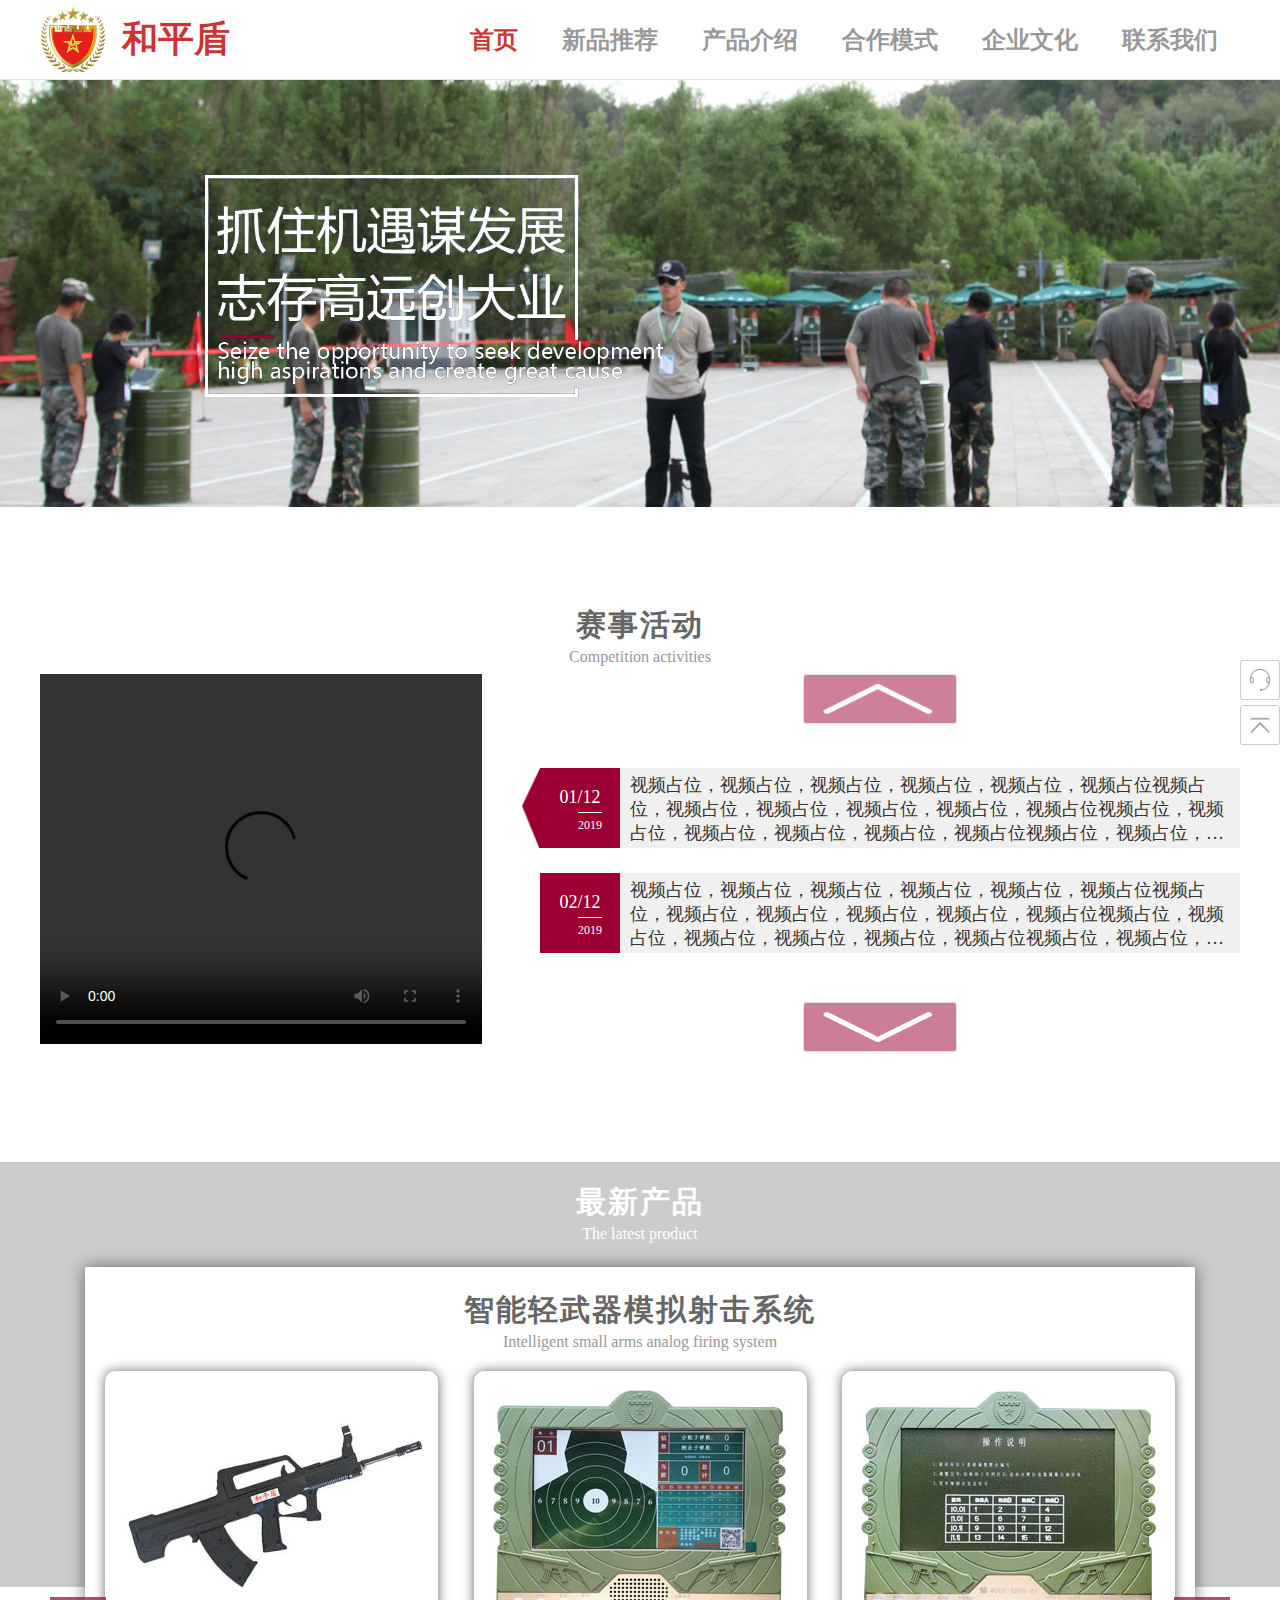
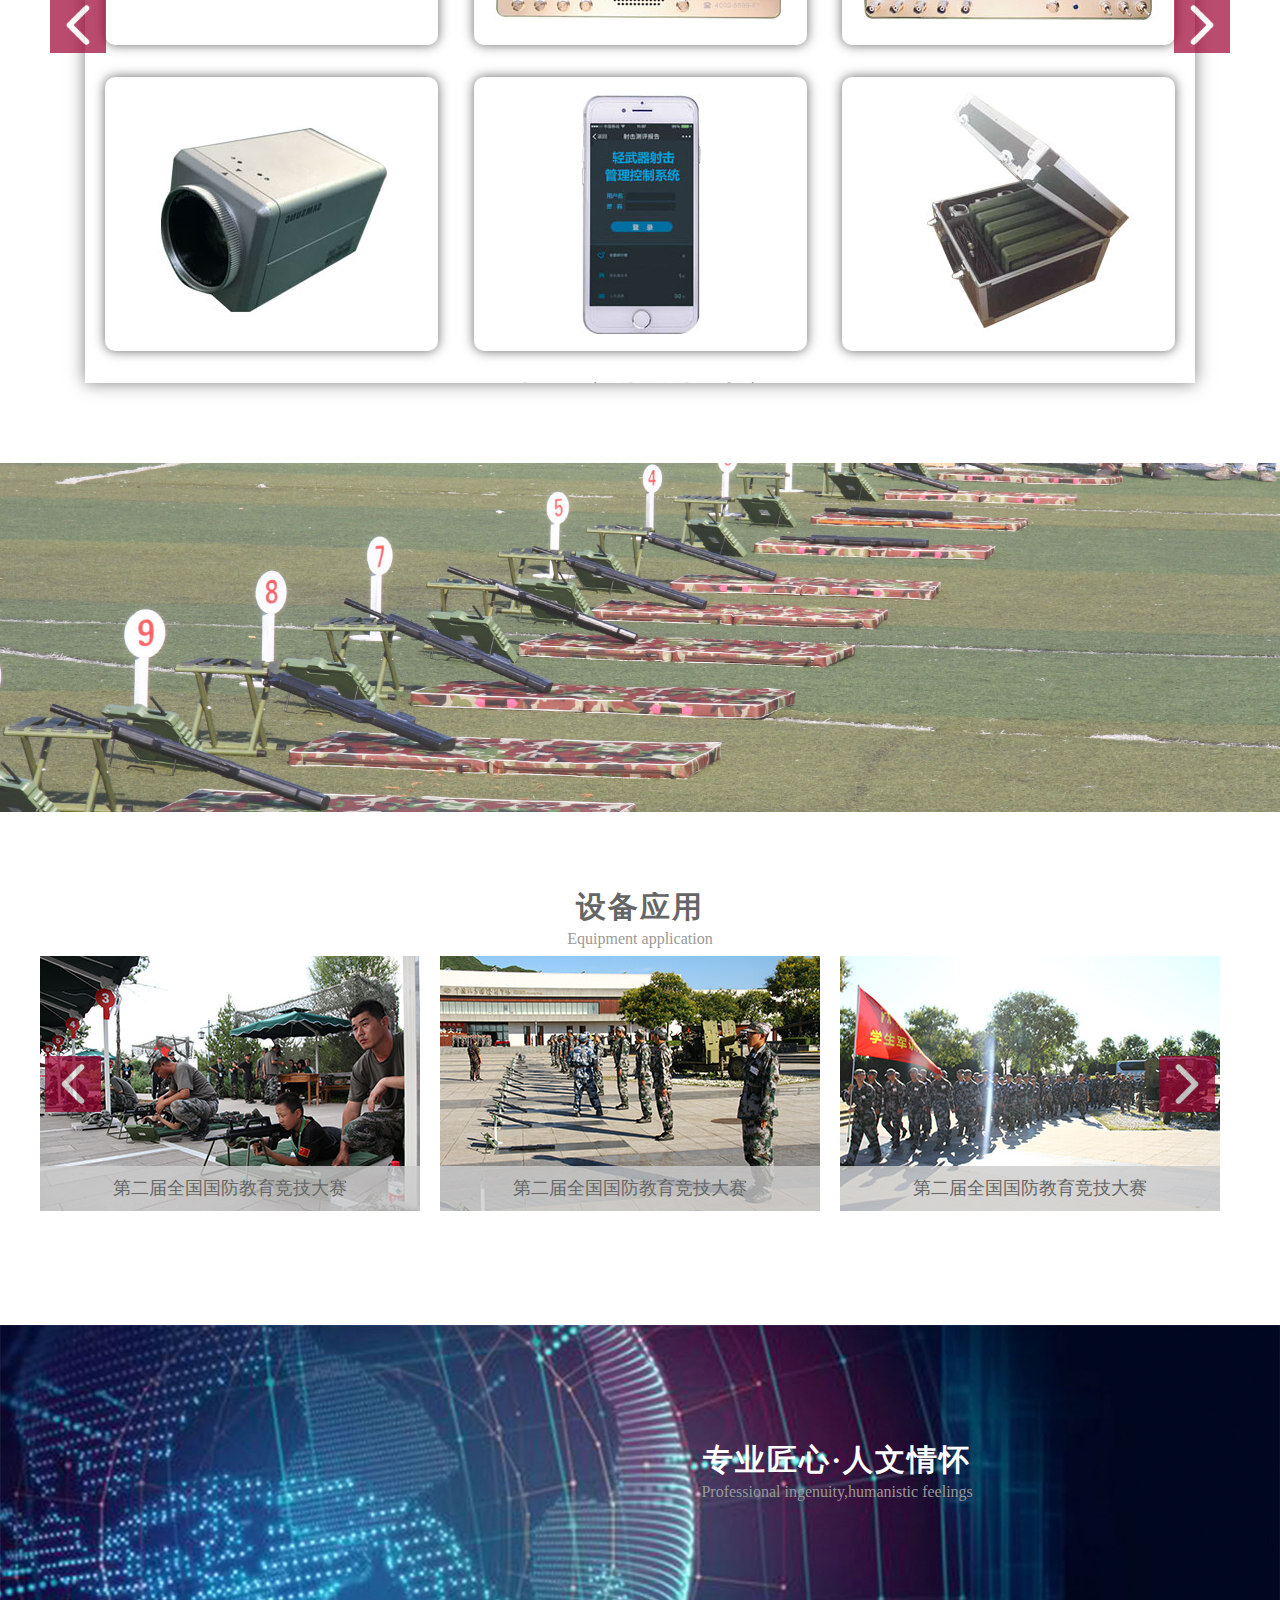
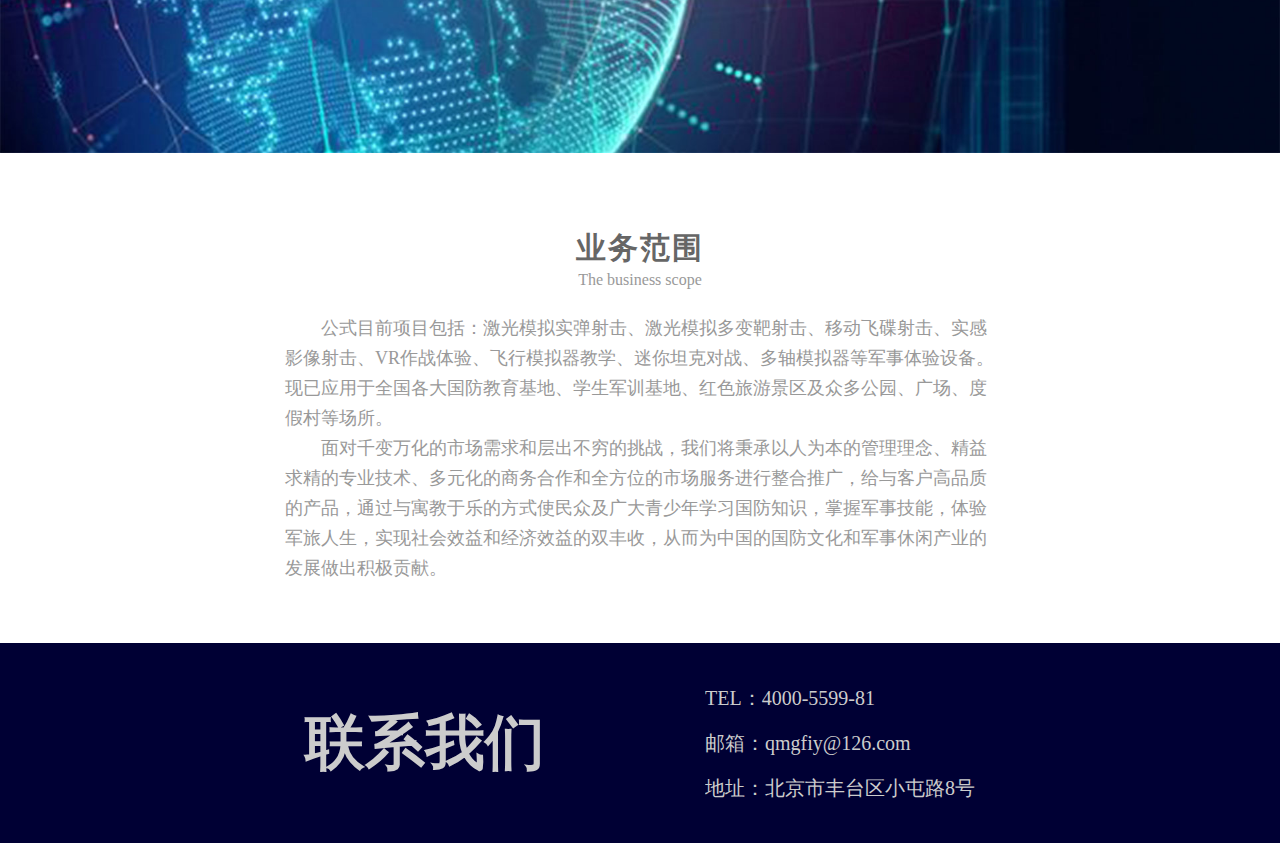
<file: index.html>
<!DOCTYPE html>
<html>
	<head>
		<meta charset="UTF-8">
		<title>和平盾智能模拟打靶射击系统/军警模拟打靶/VR射击/大学生军训/首页</title>
		<meta name="Keywords" content="模拟射击,模拟打靶,激光射击,精准射击激光打靶,军警射击,军警模拟打靶,影像射击,VR射击……学生军训,大学生军训,军事技能,仿真训练,仿真射击,国防教育,国防艺术,国防建设,国防文化,国防教育训练基地"/>
		<meta name="Description" content="北京中军创恒科技有限公司，业务主要涵盖：模拟射击 ,模拟打靶,精准射击,激光射击,激光打靶,军警射击,军警模拟打靶,影像射击,VR射击……学生军训,大学生军训,军事技能,仿真训练,仿真射击、国防教育、国防艺术、国防建设、国防文化"/>
		<meta name="viewport" content="width=device-width,initial-scale=1,minimum-scale=1,maximum-scale=1,user-scalable=no" />
		<link rel="stylesheet" href="css/bootstrap-touch-slider.css" />
		<link rel="stylesheet" href="css/mui.min.css" />
		<link rel="stylesheet" href="css/style.css?v=1.0.5" />
	</head>
	<body>
		<header>
			<div class="type-area">
				<h1><img src="images/logo.png" alt="中军创恒科技有限公司-首页LOGO"/><b>和平盾</b></h1>
				<nav>
					<a class="ck" href="./index.html">首页</a>
					<a href="./theProduct.html">新品推荐</a>
					<a href="./product.html">产品介绍</a>
					<a href="./cooperation.html">合作模式</a>
					<a href="./culture.html">企业文化</a>
					<a href="./relation.html">联系我们</a>
				</nav>
			</div>
		</header>
		<div class="banner boot-item">
			<img src="images/banner_01.jpg" alt="中军创恒科技有限公司首页banner"/>
			<p><img src="images/banner_text.png" alt="中军创恒科技有限公司首页核心指标"/></p>
		</div>
		<div class="content">
			<section class="video-box">
				<h3 class="small-title">赛事活动<span>Competition activities</span></h3>
				<div class="type-area">
					<div class="video" style="background: rgba(0,0,0,.5);">
						<video width="100%" height="100%" src="" autoplay controls>
						</video>
					</div>
					<div class="carousel-video-list">
						<button class="top"></button>
						<div class="video-list-c">
							<ul>
								<li class="ck">
									<span>01/12<i>2019</i></span>
									<p>视频占位，视频占位，视频占位，视频占位，视频占位，视频占位视频占位，视频占位，视频占位，视频占位，视频占位，视频占位视频占位，视频占位，视频占位，视频占位，视频占位，视频占位视频占位，视频占位，视频占位，视频占位，视频占位，视频占位</p>
								</li>
								<li>
									<span>02/12<i>2019</i></span>
									<p>视频占位，视频占位，视频占位，视频占位，视频占位，视频占位视频占位，视频占位，视频占位，视频占位，视频占位，视频占位视频占位，视频占位，视频占位，视频占位，视频占位，视频占位视频占位，视频占位，视频占位，视频占位，视频占位，视频占位</p>
								</li>
								<li>
									<span>03/12<i>2019</i></span>
									<p>视频占位，视频占位，视频占位，视频占位，视频占位，视频占位视频占位，视频占位，视频占位，视频占位，视频占位，视频占位视频占位，视频占位，视频占位，视频占位，视频占位，视频占位视频占位，视频占位，视频占位，视频占位，视频占位，视频占位</p>
								</li>
								<li>
									<span>04/12<i>2019</i></span>
									<p>视频占位，视频占位，视频占位，视频占位，视频占位，视频占位视频占位，视频占位，视频占位，视频占位，视频占位，视频占位视频占位，视频占位，视频占位，视频占位，视频占位，视频占位视频占位，视频占位，视频占位，视频占位，视频占位，视频占位</p>
								</li>
								<li>
									<span>05/12<i>2019</i></span>
									<p>视频占位，视频占位，视频占位，视频占位，视频占位，视频占位视频占位，视频占位，视频占位，视频占位，视频占位，视频占位视频占位，视频占位，视频占位，视频占位，视频占位，视频占位视频占位，视频占位，视频占位，视频占位，视频占位，视频占位</p>
								</li>
								<li>
									<span>06/12<i>2019</i></span>
									<p>视频占位，视频占位，视频占位，视频占位，视频占位，视频占位视频占位，视频占位，视频占位，视频占位，视频占位，视频占位视频占位，视频占位，视频占位，视频占位，视频占位，视频占位视频占位，视频占位，视频占位，视频占位，视频占位，视频占位</p>
								</li>
							</ul>
						</div>
						<button class="bottom"></button>
					</div>
				</div>
			</section>
			<section class="product">
				<h3 class="small-title">最新产品<span>The latest product</span></h3>
				<div class="position type-area">
					<button class="pro-l"></button>
					<div class="product-cont">
						<ul class="product-cont-list">
							<li>
								<h3 class="small-title">智能轻武器模拟射击系统<span>Intelligent small arms analog firing system</span></h3>
								<ul class="new-product">
									<li>
										<img src="images/wq_01.jpg" />
										<div class="new-pro-popup">
											<p><b>激光发射器</b></p>
											<p>将数据传输到靶面</p>
										</div>
									</li>
									<li>
										<img src="images/wq_02.jpg" />
										<div class="new-pro-popup">
											<p><b>数据采集器</b></p>
											<p>采集激光发射器传输到靶面的数据</p>
										</div>
									</li>
									<li>
										<img src="images/wq_03.jpg" />
										<div class="new-pro-popup">
											<p><b>智能控制终端</b></p>
											<p>将数据采集器采集到的射击信息传输出去</p>
										</div>
									</li>
									<li>
										<img src="images/wq_04.jpg" />
										<div class="new-pro-popup">
											<p><b>智能显示终端</b></p>
											<p>接受智能控制终端传输出的射击信息，并自动报靶</p>
										</div>
									</li>
									<li>
										<img src="images/wq_05.jpg" />
										<div class="new-pro-popup">
											<p><b>云端数据平台</b></p>
											<p>记录射击成绩和集体射击成绩，方便后期查看数据</p>
										</div>
									</li>
									<li>
										<img src="images/wq_06.jpg" />
										<div class="new-pro-popup">
											<p><b>便携箱组</b></p>
											<p>专用空间设计，收纳模拟射击设备。方便设备能够快速部署，快速撤收</p>
										</div>
									</li>
								</ul>
							</li>
							<li>
								<h3 class="small-title">电子狩猎射击系统<span>Electronic hunting shooting system</span></h3>
								<p class="pro-p">电子狩猎射击系统，采用计算机，无线数据通讯感应，激光通讯光导技术及电子控制技术于一体，为了使久居城市的人们更好的体验到户外追逐捕猎的乐趣，将多样化的数据通讯传感靶标（可设置为多种动物），分散放置于丛林的各个方位，需要体验者独自寻找到隐藏的靶标，并使用仿真发射器击中，体验高度仿真狩猎的乐趣。</p>
								<div class="pro-two-img pro-img"><img src="images/pro_two_02.png"/><img src="images/pro_two_01.png"/></div>
							</li>
							<li>
								<h3 class="small-title">多变靶标射击系统<span>Multiple target shooting system</span></h3>
								<div class="pro-three">
									<dl>
										<dt><img src="images/pro_three_01.png"/></dt>
										<dd>
											<p>智能多变靶的射击系统，由控制系统、靶板、固定靶板的靶杆、设置与靶板托架底部的转动轴和底座组成。系统由控制器和主机组成，控制器为无线发射装置，主机由接受装置和微电脑控制系统组成，控制靶标被击中时的落倒和起靶时间，省时省力。靶标多变化，可模拟抗战。靶标设为侵略者；可组织射击训练，靶标设为胸环靶，可进行精度射击：靶标设为野兽图像等，可实施模拟打猎。射击器械有95式、仿猎枪、未来科幻枪等，可供使用。</p>
											<img src="images/pro_three_02.png"/>
										</dd>
									</dl>
								</div>
							</li>
							<li>
								<h3 class="small-title">智能光电飞碟射击系统<span>Intelligent photoelectric UFO shooting system</span></h3>
								<p class="pro-p pro-p3">智能光电飞碟射击系统。是由北京中军创恒科技有限公司研发的一款整合和集成了目前模拟飞碟射击多种先进技术的新产品。它采用计算机、无线数据通讯网、激光通讯光导技术及电子控制技术于一体，使飞碟射击运动变为安全真实的射击体验系统，该产品与奥运会飞碟射击项目操作形式别无二致，仿真发射器，真实的抛碟机和飞碟，射手射出的不是霰弹，而是光弹，安全可靠，适合于旅游景区、公园、度假山庄等开展经营娱乐性的活动，还可用于国防教育基地民兵预备役人员，在校学生的军事技能的基本训练。</p>
								<div class="pro-four-img pro-img"><img src="images/pro_four_01.png"/><img src="images/pro_four_02.png"/></div>
							</li>
							<li>
								<h3 class="small-title">快速射击模拟系统<span>Fast fire simulation system</span></h3>
								<p class="pro-p pro-p4">一名好的射手必须拥有精准的技术，快准狠才是高手，快速射击模拟系统，采用计算机，无线数据通讯感应，激光通讯光导技术及电子控制技术于一体，数据通讯传感靶面，根据灯光跳动的靶标（多种图案可设置），使用仿真激光发射器击中。不断跳动的靶标，声临其境的回声，让每一位射手体验酣畅淋漓的快感</p>
								<div class="pro-five-img pro-img"><img src="images/pro_five_01.png"/><img src="images/pro_five_02.png"/><img src="images/pro_five_03.png"/></div>
							</li>
							<li>
								<h3 class="small-title">实弹模拟射击系统<span>Live fire simulation system</span></h3>
								<div class="pro-six">
									<img src="images/pro_one_01.jpg"/>
									<p>
										<font>“GF-1实弹射击模拟系统”，有固定靶和移动靶系统，由仿真轻武器、自动报靶系统、电源系统、激光信号发射系统、激光信号接收系统和智能云端系统组成，分手枪和步枪系列。</font>
										<font>①武器采用仿真轻武器。仿真齐全的外观、结构和轻武器实物基本一致。</font>
										<font>②仿真轻武器采用模拟真实子弹发射，子弹发射时枪口发声，射击时的射击时声音、后坐力等基本达到真实子弹射击效果。</font>
										<font>③射击时通过内置或外置的轻武器内的激光信号发射系统，发射信号到固定靶上的激光信号接收系统，在显示终端上自动报靶由云端大数据软件处理系统通过传输信号进行统计评比成绩。</font>
									</p>
									<p></p>
									<p></p>
								</div>
								<div class="pro-six-img pro-img"><img src="images/pro_six_01.png"/></div>
							</li>
							<li>
								<h3 class="small-title">影像互动射击系统<span>Video interattion shooting system</span></h3>
								<p class="pro-p pro-seven-p">激光模拟射击系统，为训练提供了极低成本、高安全性的射击训练系统，为射击运动走向普及提供了技术上的支持。现在为满足普通群众对射击运动不断增加的需求，研发了多种射击游戏和趣味射击等节目。激光射击系统通过高清数字投影机把真实的各种环境逼真的投射到大屏幕上，无论是奔跑跳跃的猎物，变换不定的靶标，还是战场上蜂蜂涌的敌人，俯冲的战机，只要你紧握钢枪，把握时机快速射击，目标尽管躲避机警，但您的枪法更胜一筹。整个系统画面逼真，动感刺激，让每一位射手都能身临其境地感受到战场上的生离死别，战争残酷。狩猎场上的斗智斗勇，刺激惊险，打靶场上的冷静果断，胜利后的喜悦，为有品味的射击爱好者开辟了一片令人赏心悦目的休闲新天地，使久居闹市的人们找到了一种久违的大自然的真实感受。</p>
								<div class="pro-seven-img pro-img"><img src="images/pro_seven_01.png"/><img src="images/pro_seven_02.png"/></div>
							</li>
							<li>
								<h3 class="small-title">战术射击模拟系统<span>Tactical firing simulation system</span></h3>
								<div class="pro-eight">
									<img src="images/pro_eight_01.png"/>
									<p>战术射击是一种射击方式，区别于传统的静态射击，以抵近射击、格斗射击为代表，多用于小队渗透、反恐行动、要人保护、人质解救、掩体突入等近距离快速射击任务。战术射击的适用距离在7米之内，重点体现在射击的速度、实用性，对精准度的要求相对静态射击要差一些，在最低要求概率击中的基础上，通过大量练习来不断提高准确度，做到又快又准。</p>
								</div>
								<div class="pro-eight-img pro-img"><img src="images/pro_eight_02.png"/></div>
							</li>
						</ul>
					</div>
					<button class="pro-r"></button>
				</div>
			</section>
			<section class="index-small-banner"><img src="images/index_small_banner.jpg"/></section>
			<section class="equipment">
				<div class="type-area">
					<h3 class="small-title">设备应用<span>Equipment application</span></h3>
					<div class="carousel_img roll">
						<button class="l"></button>
						<ul class="roll-ul">
							<li><img src="images/equipment_01.jpg" alt="XX公司军事设备试验img1" /><p>第二届全国国防教育竞技大赛</p></li>
							<li><img src="images/equipment_02.jpg" alt="XX公司军事设备试验img2" /><p>第二届全国国防教育竞技大赛</p></li>
							<li><img src="images/equipment_03.jpg" alt="XX公司军事设备试验img3" /><p>第二届全国国防教育竞技大赛</p></li>
							<li><img src="images/equipment_04.jpg" alt="XX公司军事设备试验img4" /><p>第二届全国国防教育竞技大赛</p></li>
							<li><img src="images/equipment_05.jpg" alt="XX公司军事设备试验img5" /><p>第二届全国国防教育竞技大赛</p></li>
							<li><img src="images/equipment_06.jpg" alt="XX公司军事设备试验img6" /><p>第二届全国国防教育竞技大赛</p></li>
							<li><img src="images/equipment_07.jpg" alt="XX公司军事设备试验img7" /><p>第二届全国国防教育竞技大赛</p></li>
							<li><img src="images/equipment_08.jpg" alt="XX公司军事设备试验img8" /><p>第二届全国国防教育竞技大赛</p></li>
							<li><img src="images/equipment_09.jpg" alt="XX公司军事设备试验img9" /><p>第二届全国国防教育竞技大赛</p></li>
							<li><img src="images/equipment_10.jpg" alt="XX公司军事设备试验img10" /><p>第二届全国国防教育竞技大赛</p></li>
							<li><img src="images/equipment_11.jpg" alt="XX公司军事设备试验img11" /><p>第二届全国国防教育竞技大赛</p></li>
							<li><img src="images/equipment_12.jpg" alt="XX公司军事设备试验img12" /><p>第二届全国国防教育竞技大赛</p></li>
						</ul>
						<button class="r"></button>
					</div>
				</div>
			</section>
			<section class="science">
				<img src="images/science.jpg" alt="科技与军事"/>
				<h3 class="small-title">专业匠心·人文情怀<span>Professional ingenuity,humanistic feelings</span></h3>
			</section>
			<section class="manifesto">
				<div class="type-area">
					<h3 class="small-title">业务范围<span>The business scope</span></h3>
					<p>公式目前项目包括：激光模拟实弹射击、激光模拟多变靶射击、移动飞碟射击、实感影像射击、VR作战体验、飞行模拟器教学、迷你坦克对战、多轴模拟器等军事体验设备。现已应用于全国各大国防教育基地、学生军训基地、红色旅游景区及众多公园、广场、度假村等场所。</p>
					<p>面对千变万化的市场需求和层出不穷的挑战，我们将秉承以人为本的管理理念、精益求精的专业技术、多元化的商务合作和全方位的市场服务进行整合推广，给与客户高品质的产品，通过与寓教于乐的方式使民众及广大青少年学习国防知识，掌握军事技能，体验军旅人生，实现社会效益和经济效益的双丰收，从而为中国的国防文化和军事休闲产业的发展做出积极贡献。</p>
				</div>
			</section>
		</div>
		<!-- footer -->
		<footer class="footer">
			<div class="type-area">
				<b>联系我们</b>
				<ul>
					<li>TEL：4000-5599-81</li>
					<li>邮箱：qmgfiy@126.com</li>
					<li>地址：北京市丰台区小屯路8号</li>
				</ul>
			</div>
		</footer>
		<!-- popup -->
		<div class="popup">
			<button class="kefu"></button>
			<button class="history-top"></button>
			<ul class="popup-info mui-hidden">
				<li>联系我们</li>
				<li><span class="mui-icon mui-icon-phone"></span>: 4000-5599-81</li>
				<li>微信客服</li>
				<li><img src="images/erweim.jpg"/></li>
				<li>微信公众号</li>
				<li><img src="images/erweim.jpg"/></li>
			</ul>
		</div>
	</body>
	<script type="text/javascript" src="js/jquery-3.4.1.js" ></script>
	<script type="text/javascript" src="js/globalZj.js?v=1.0.0" ></script>
	<script>
		$(function(){
			zj.render('index');
			$('.kefu').on({
				mouseover: function(){
					$('.popup-info').removeClass('mui-hidden');
				},
				mouseout: function(){
					$('.popup-info').addClass('mui-hidden');
				}
			})
			$('.history-top').on('click',function(){
				$('body,html').animate({scrollTop:0},600);
			})
			var newProHoverBox = $('.new-product li');
			for(let i=0;i<newProHoverBox.length;i++){
				$(newProHoverBox[i]).on({
					mouseover: function(){
						$(newProHoverBox[i]).find('.new-pro-popup').addClass('new-pro-hover')
					},
					mouseout: function(){
						$(newProHoverBox[i]).find('.new-pro-popup').removeClass('new-pro-hover')
					}
				})
			}
		})
	</script>
</html>
</file>
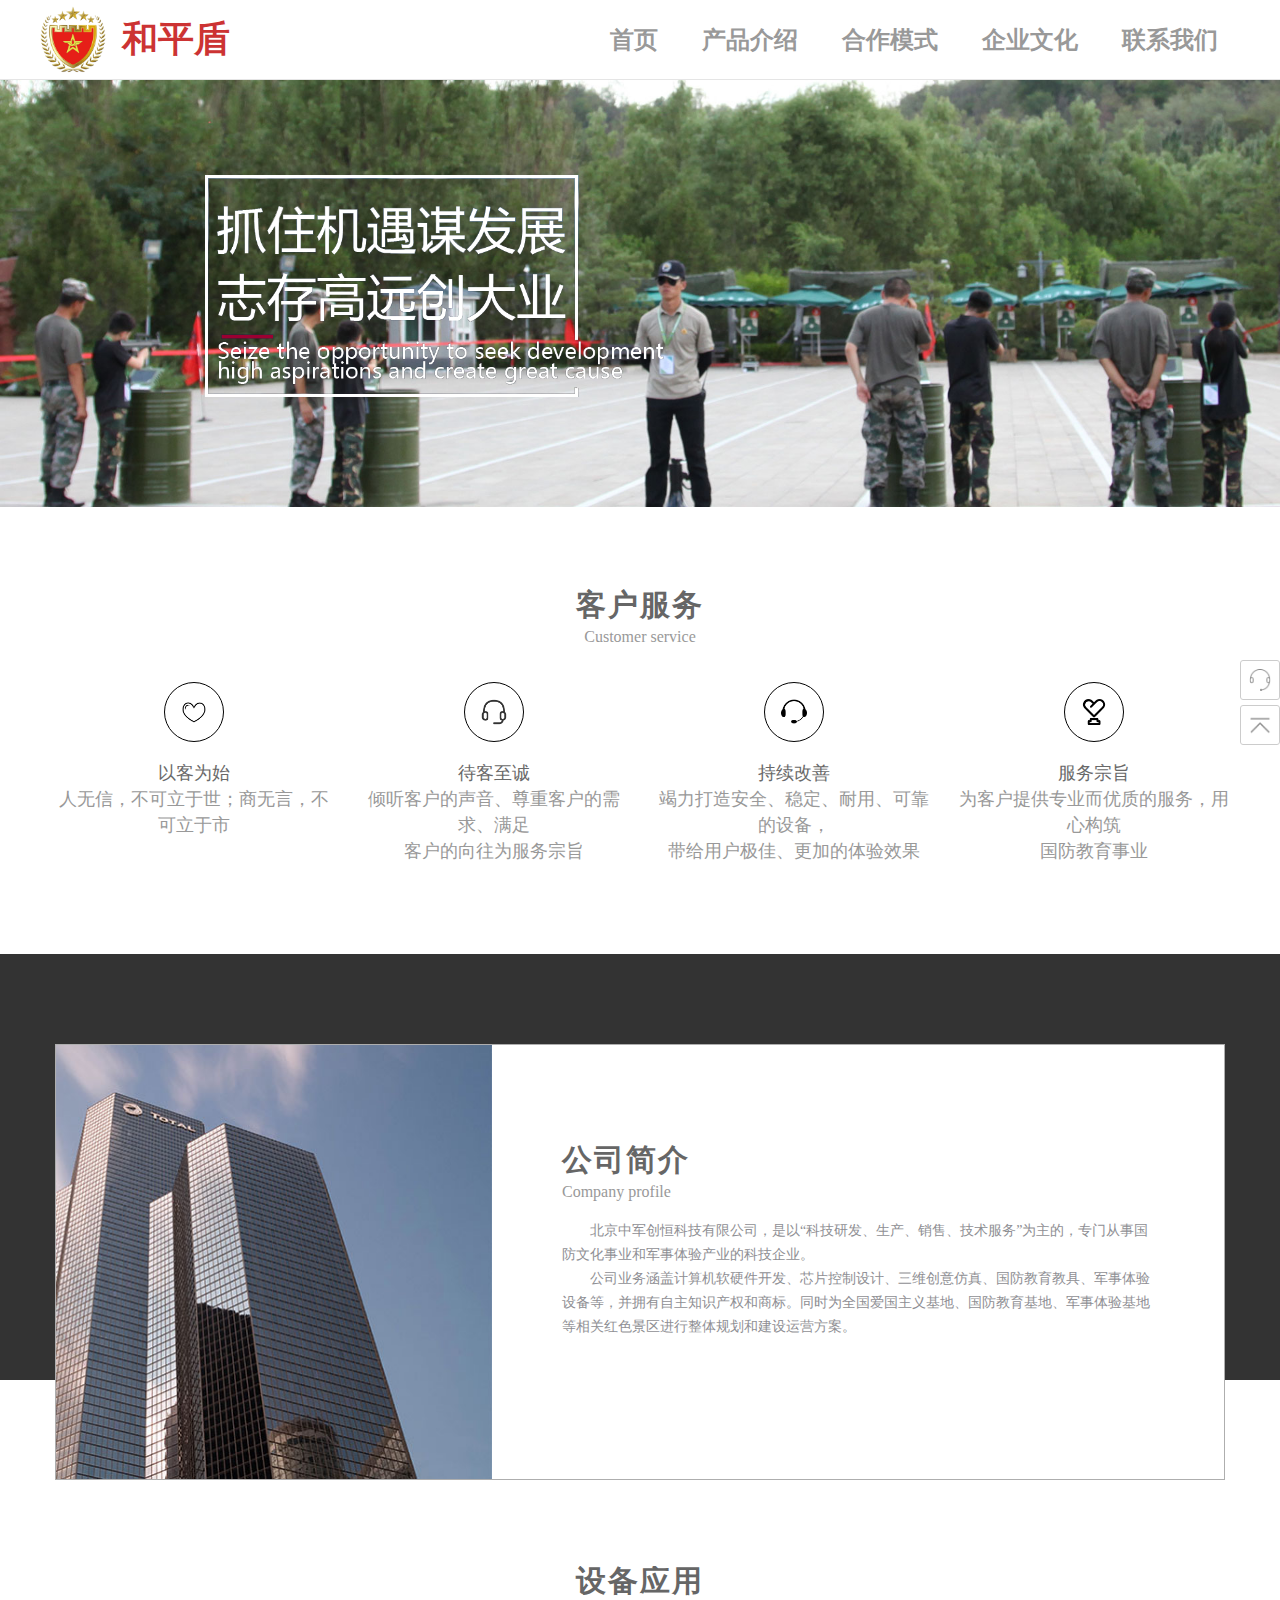
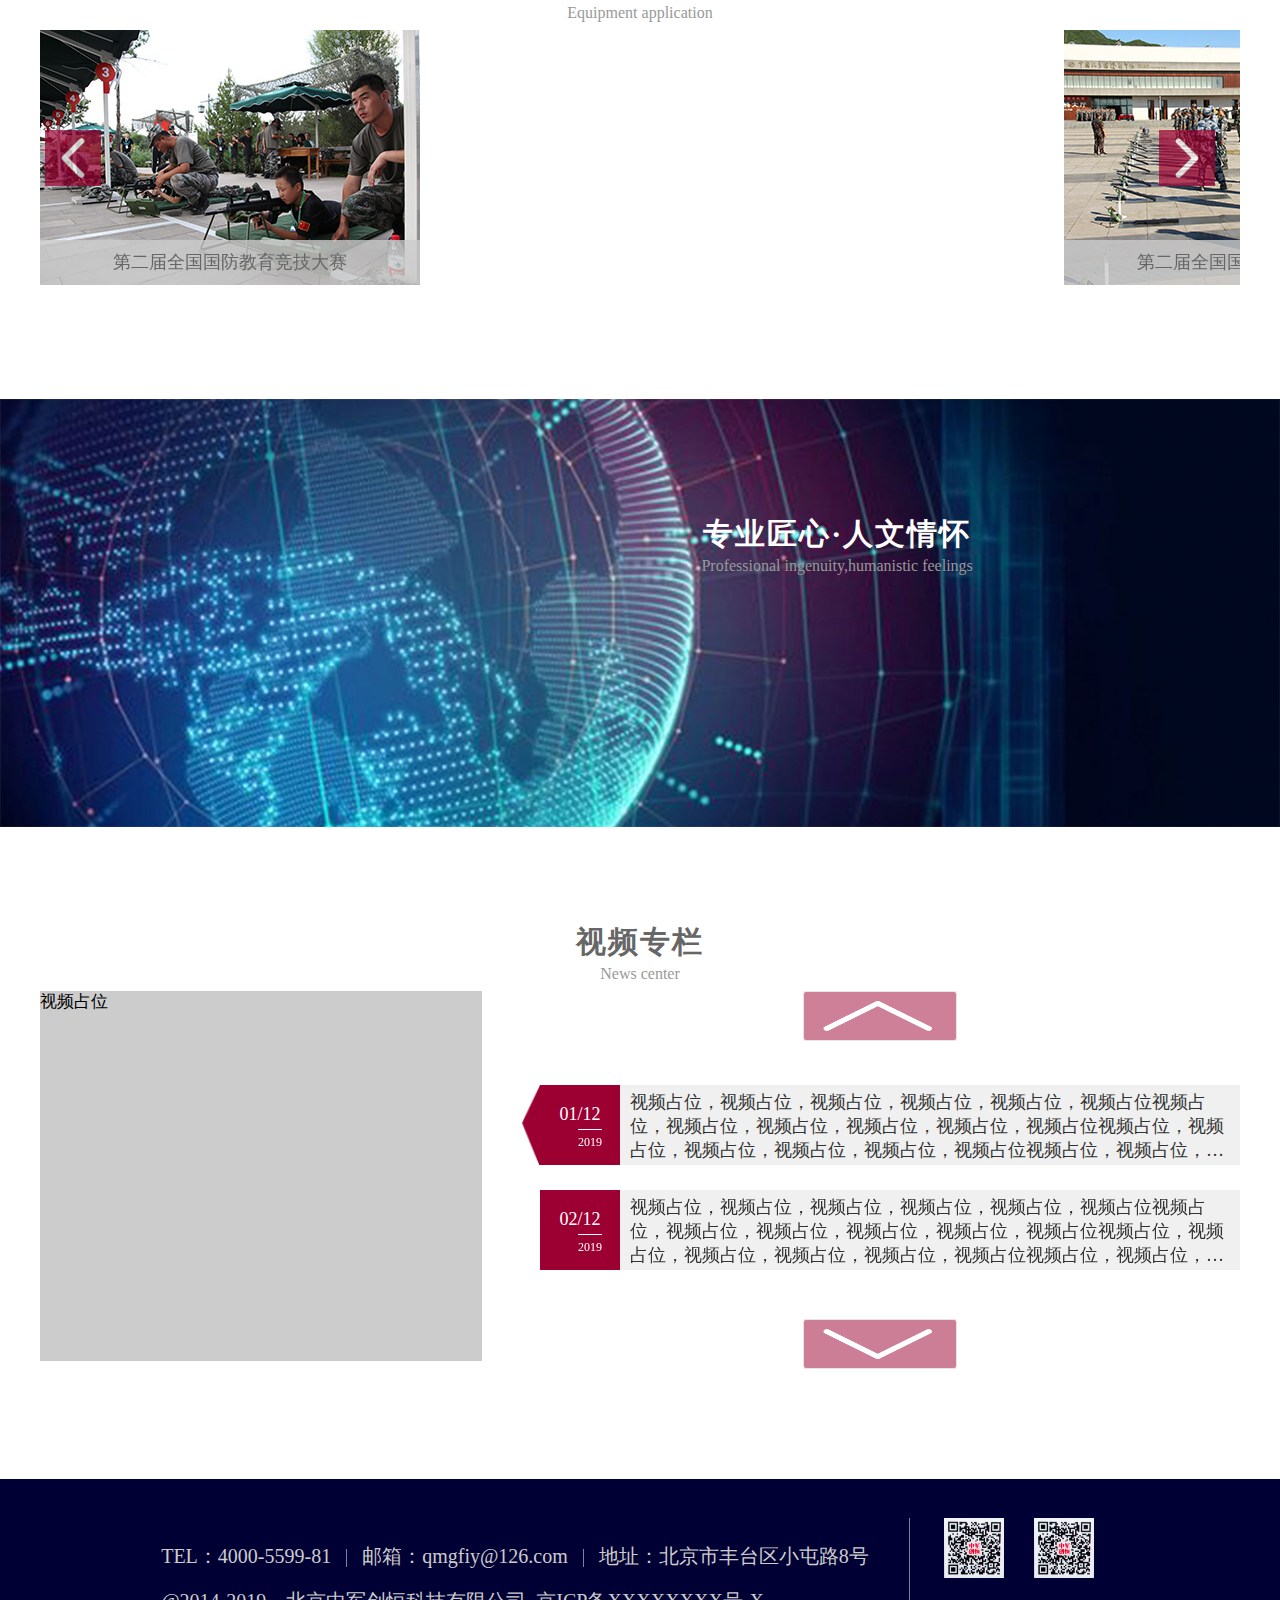
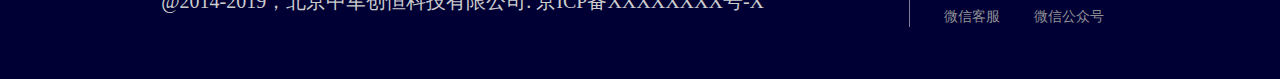
<file: aboutUs.html>
<!DOCTYPE html>
<html>
	<head>
		<meta charset="UTF-8">
		<title>XXX公司-关于我们</title>
		<meta name="Keywords" content="SEO,爬虫，搜索引擎、百度、html优化"/>
		<meta name="Description" content="通过html标签及属性的使用提高网站被爬虫爬取的几率，使用户百度时网站尽量排在前面，提高用户的点击率"/>
		<meta name="viewport" content="width=device-width,initial-scale=1,minimum-scale=1,maximum-scale=1,user-scalable=no" />
		<link rel="stylesheet" href="css/bootstrap-touch-slider.css" />
		<link rel="stylesheet" href="css/swiper.min.css" />
		<link rel="stylesheet" href="css/mui.min.css" />
		<link rel="stylesheet" href="css/style.css" />
	</head>
	<body>
		<header>
			<div class="type-area">
				<h1><img src="images/logo.png" alt="XXX公司LOGO"/><b>和平盾</b></h1>
				<nav>
					<a href="./index.html">首页</a>
					<!--<a class="ck" href="./aboutUs.html">关于我们</a>-->
					<a href="./product.html">产品介绍</a>
					<a href="./cooperation.html">合作模式</a>
					<a href="./culture.html">企业文化</a>
					<a href="./relation.html">联系我们</a>
				</nav>
			</div>
		</header>
		<div class="banner boot-item">
			<img src="images/banner_01.jpg" alt="中军创恒科技有限公司banner"/>
			<p><img src="images/banner_text.png" alt="中军创恒科技有限公司核心指标"/></p>
		</div>
		<div class="content">
			<section class="customer type-area">
				<h3 class="small-title">客户服务<span>Customer service</span></h3>
				<ul>
					<li>
						<div></div>
						<p>以客为始</p>
						<p>人无信，不可立于世；商无言，不可立于市</p>
					</li>
					<li>
						<div></div>
						<p>待客至诚</p>
						<p>倾听客户的声音、尊重客户的需求、满足<br>客户的向往为服务宗旨</p>
					</li>
					<li>
						<div></div>
						<p>持续改善</p>
						<p>竭力打造安全、稳定、耐用、可靠的设备，<br>带给用户极佳、更加的体验效果</p>
					</li>
					<li>
						<div></div>
						<p>服务宗旨</p>
						<p>为客户提供专业而优质的服务，用心构筑<br>国防教育事业</p>
					</li>
				</ul>
			</section>
			<section class="company">
				<div>
					<img src="images/company.jpg" alt="XXX公司"/>
					<div>
						<h3 class="small-title">公司简介<span>Company profile</span></h3>
						<p>北京中军创恒科技有限公司，是以“科技研发、生产、销售、技术服务”为主的，专门从事国防文化事业和军事体验产业的科技企业。</p>
						<p>公司业务涵盖计算机软硬件开发、芯片控制设计、三维创意仿真、国防教育教具、军事体验设备等，并拥有自主知识产权和商标。同时为全国爱国主义基地、国防教育基地、军事体验基地等相关红色景区进行整体规划和建设运营方案。</p>
					</div>
				</div>
			</section>
			<section class="equipment">
				<div class="type-area">
					<h3 class="small-title">设备应用<span>Equipment application</span></h3>
					<div class="carousel_img roll">
						<button class="l"></button>
						<ul class="roll-ul">
							<li><img src="images/equipment_01.jpg" alt="XX公司军事设备试验img1" /><p>第二届全国国防教育竞技大赛</p></li>
							<li><img src="images/equipment_02.jpg" alt="XX公司军事设备试验img2" /><p>第二届全国国防教育竞技大赛</p></li>
							<li><img src="images/equipment_03.jpg" alt="XX公司军事设备试验img3" /><p>第二届全国国防教育竞技大赛</p></li>
							<li><img src="images/equipment_04.jpg" alt="XX公司军事设备试验img4" /><p>第二届全国国防教育竞技大赛</p></li>
							<li><img src="images/equipment_05.jpg" alt="XX公司军事设备试验img5" /><p>第二届全国国防教育竞技大赛</p></li>
							<li><img src="images/equipment_06.jpg" alt="XX公司军事设备试验img6" /><p>第二届全国国防教育竞技大赛</p></li>
							<li><img src="images/equipment_07.jpg" alt="XX公司军事设备试验img7" /><p>第二届全国国防教育竞技大赛</p></li>
							<li><img src="images/equipment_08.jpg" alt="XX公司军事设备试验img8" /><p>第二届全国国防教育竞技大赛</p></li>
							<li><img src="images/equipment_09.jpg" alt="XX公司军事设备试验img9" /><p>第二届全国国防教育竞技大赛</p></li>
							<li><img src="images/equipment_10.jpg" alt="XX公司军事设备试验img10" /><p>第二届全国国防教育竞技大赛</p></li>
							<li><img src="images/equipment_11.jpg" alt="XX公司军事设备试验img11" /><p>第二届全国国防教育竞技大赛</p></li>
							<li><img src="images/equipment_12.jpg" alt="XX公司军事设备试验img12" /><p>第二届全国国防教育竞技大赛</p></li>
						</ul>
						<button class="r"></button>
					</div>
				</div>
			</section>
			<section class="science">
				<img src="images/science.jpg" alt="科技与军事"/>
				<h3 class="small-title">专业匠心·人文情怀<span>Professional ingenuity,humanistic feelings</span></h3>
			</section>
			<section class="video-box">
				<h3 class="small-title">视频专栏<span>News center</span></h3>
				<div class="type-area">
					<div class="video">视频占位</div>
					<div class="carousel-video-list">
						<button class="top"></button>
						<div class="video-list-c">
							<ul>
								<li class="ck">
									<span>01/12<i>2019</i></span>
									<p>视频占位，视频占位，视频占位，视频占位，视频占位，视频占位视频占位，视频占位，视频占位，视频占位，视频占位，视频占位视频占位，视频占位，视频占位，视频占位，视频占位，视频占位视频占位，视频占位，视频占位，视频占位，视频占位，视频占位</p>
								</li>
								<li>
									<span>02/12<i>2019</i></span>
									<p>视频占位，视频占位，视频占位，视频占位，视频占位，视频占位视频占位，视频占位，视频占位，视频占位，视频占位，视频占位视频占位，视频占位，视频占位，视频占位，视频占位，视频占位视频占位，视频占位，视频占位，视频占位，视频占位，视频占位</p>
								</li>
								<li>
									<span>03/12<i>2019</i></span>
									<p>视频占位，视频占位，视频占位，视频占位，视频占位，视频占位视频占位，视频占位，视频占位，视频占位，视频占位，视频占位视频占位，视频占位，视频占位，视频占位，视频占位，视频占位视频占位，视频占位，视频占位，视频占位，视频占位，视频占位</p>
								</li>
								<li>
									<span>04/12<i>2019</i></span>
									<p>视频占位，视频占位，视频占位，视频占位，视频占位，视频占位视频占位，视频占位，视频占位，视频占位，视频占位，视频占位视频占位，视频占位，视频占位，视频占位，视频占位，视频占位视频占位，视频占位，视频占位，视频占位，视频占位，视频占位</p>
								</li>
								<li>
									<span>05/12<i>2019</i></span>
									<p>视频占位，视频占位，视频占位，视频占位，视频占位，视频占位视频占位，视频占位，视频占位，视频占位，视频占位，视频占位视频占位，视频占位，视频占位，视频占位，视频占位，视频占位视频占位，视频占位，视频占位，视频占位，视频占位，视频占位</p>
								</li>
								<li>
									<span>06/12<i>2019</i></span>
									<p>视频占位，视频占位，视频占位，视频占位，视频占位，视频占位视频占位，视频占位，视频占位，视频占位，视频占位，视频占位视频占位，视频占位，视频占位，视频占位，视频占位，视频占位视频占位，视频占位，视频占位，视频占位，视频占位，视频占位</p>
								</li>
							</ul>
						</div>
						<button class="bottom"></button>
					</div>
				</div>
			</section>
		</div>
		<!-- footer -->
		<footer class="footer">
			<div class="type-area">
				<ul>
					<li>TEL：4000-5599-81<i></i>邮箱：qmgfiy@126.com<i></i>地址：北京市丰台区小屯路8号</li>
					<li>@2014-2019，北京中军创恒科技有限公司. 京ICP备XXXXXXXX号-X</li>
				</ul>
				<ul class="footer-ewm">
					<li>
						<img src="images/erweim.jpg"/>
						<p>微信客服</p>
					</li>
					<li>
						<img src="images/erweim.jpg"/>
						<p>微信公众号</p>
					</li>
				</ul>
			</div>
		</footer>
		<!-- popup -->
		<div class="popup">
			<button class="kefu"></button>
			<button class="history-top"></button>
			<ul class="popup-info mui-hidden">
				<li>联系我们</li>
				<li><span class="mui-icon mui-icon-phone"></span>: 4000-5599-81</li>
				<li>微信客服</li>
				<li><img src="images/erweim.jpg"/></li>
				<li>微信公众号</li>
				<li><img src="images/erweim.jpg"/></li>
			</ul>
		</div>
	</body>
	<script type="text/javascript" src="js/jquery-3.4.1.js" ></script>
	<script type="text/javascript" src="js/globalZj.js" ></script>
	<script>
		$('.kefu').on({
			mouseover: function(){
				$('.popup-info').removeClass('mui-hidden');
			},
			mouseout: function(){
				$('.popup-info').addClass('mui-hidden');
			}
		})
		$('.history-top').on('click',function(){
			$('body,html').animate({scrollTop:0},600);
		})
		$(function(){
			zj.roll('.roll',{
				rollBox:'.roll-ul',
				rollSonBox: 'li',
				margin:{
					direction: 'Left'
				},
				endNum: 3,
				loop: {
					num: 3
				},
				butOne: '.roll .l',
				butTwo: '.roll .r'
			});
			zj.roll('.video-list-c',{
				rollBox:'.video-list-c ul',
				rollSonBox: 'li',
				margin:{
					direction: 'Bottom'
				},
				endNum: 2,
				butOne: '.carousel-video-list .top',
				butTwo: '.carousel-video-list .bottom'
			},function(params){
				let li = $(params.rollBox).find(params.rollSonBox);
				for(let i=0,len=li.length;i<len;i++){
					$(li[i]).on('click',function(){
						$(this).parent().find('li').removeClass('ck');
						$(this).addClass('ck');
					})
				}
			});
		})
	</script>
</html>
</file>
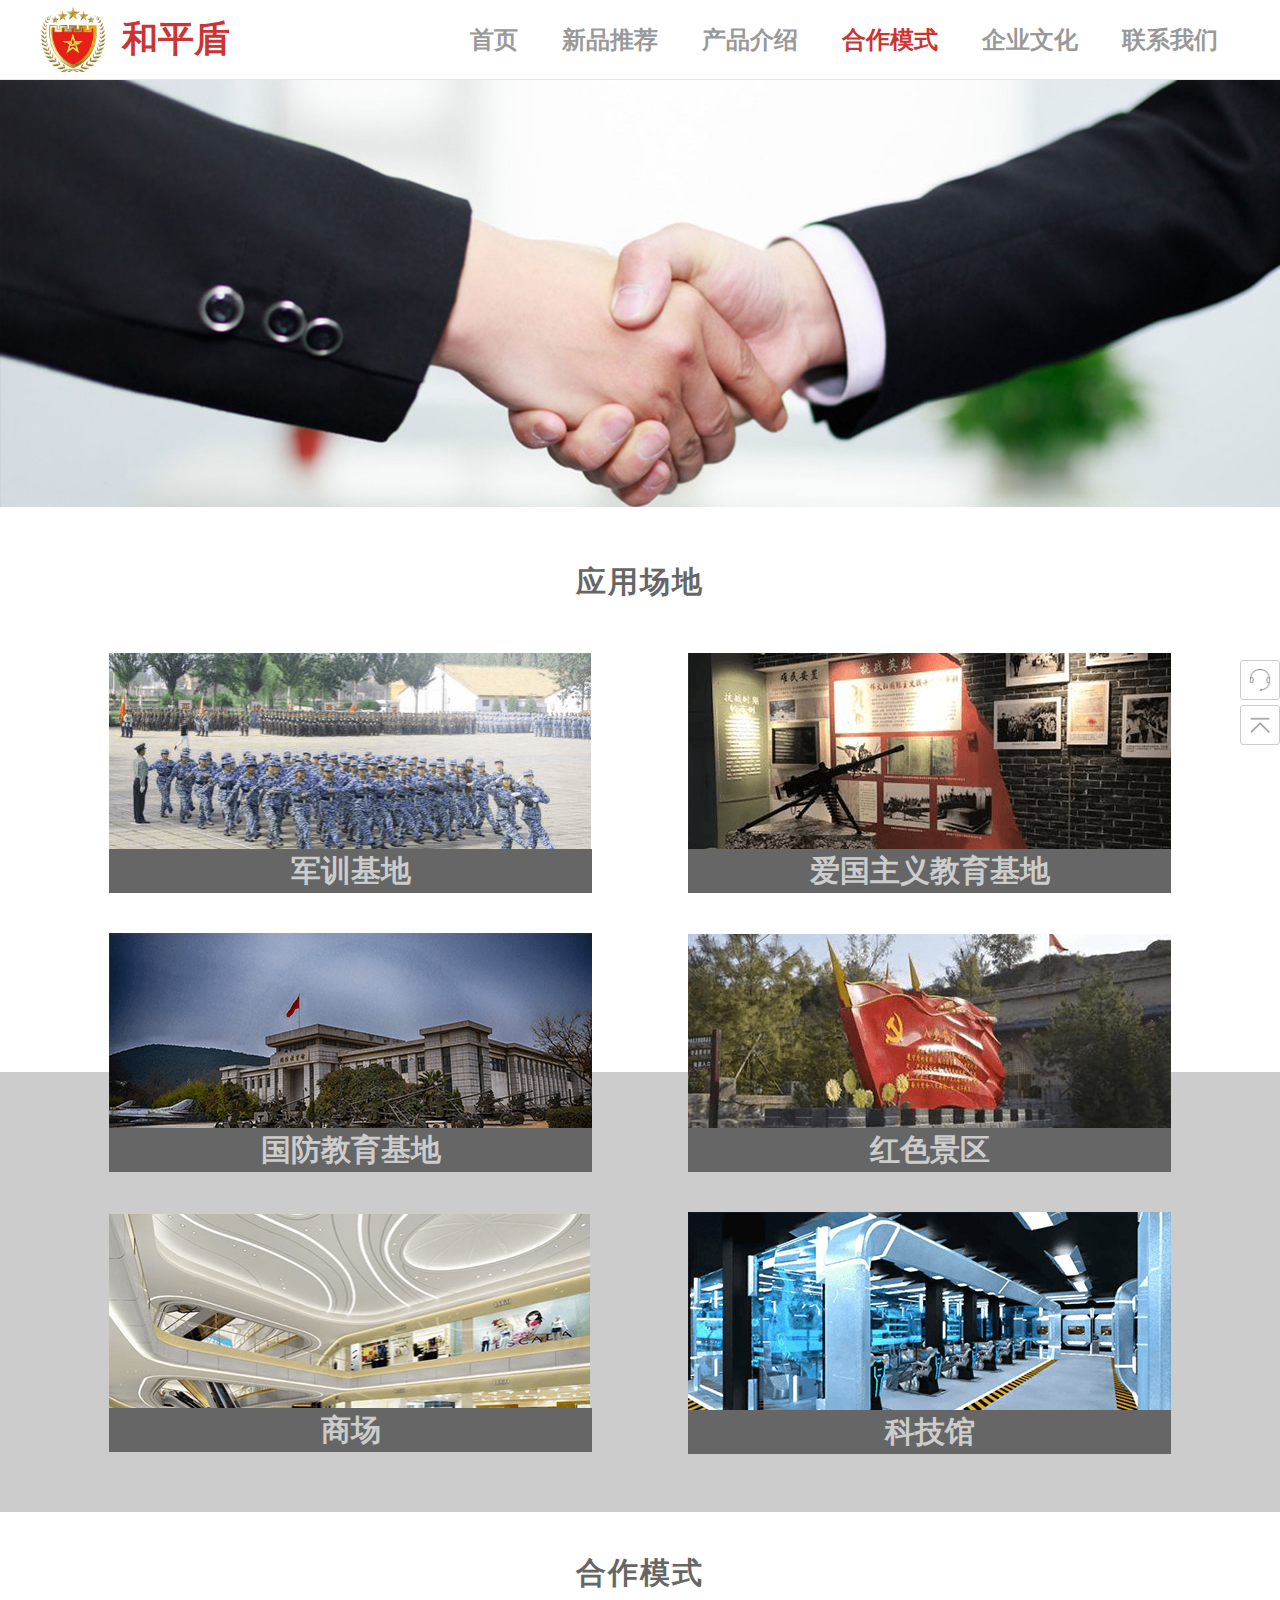
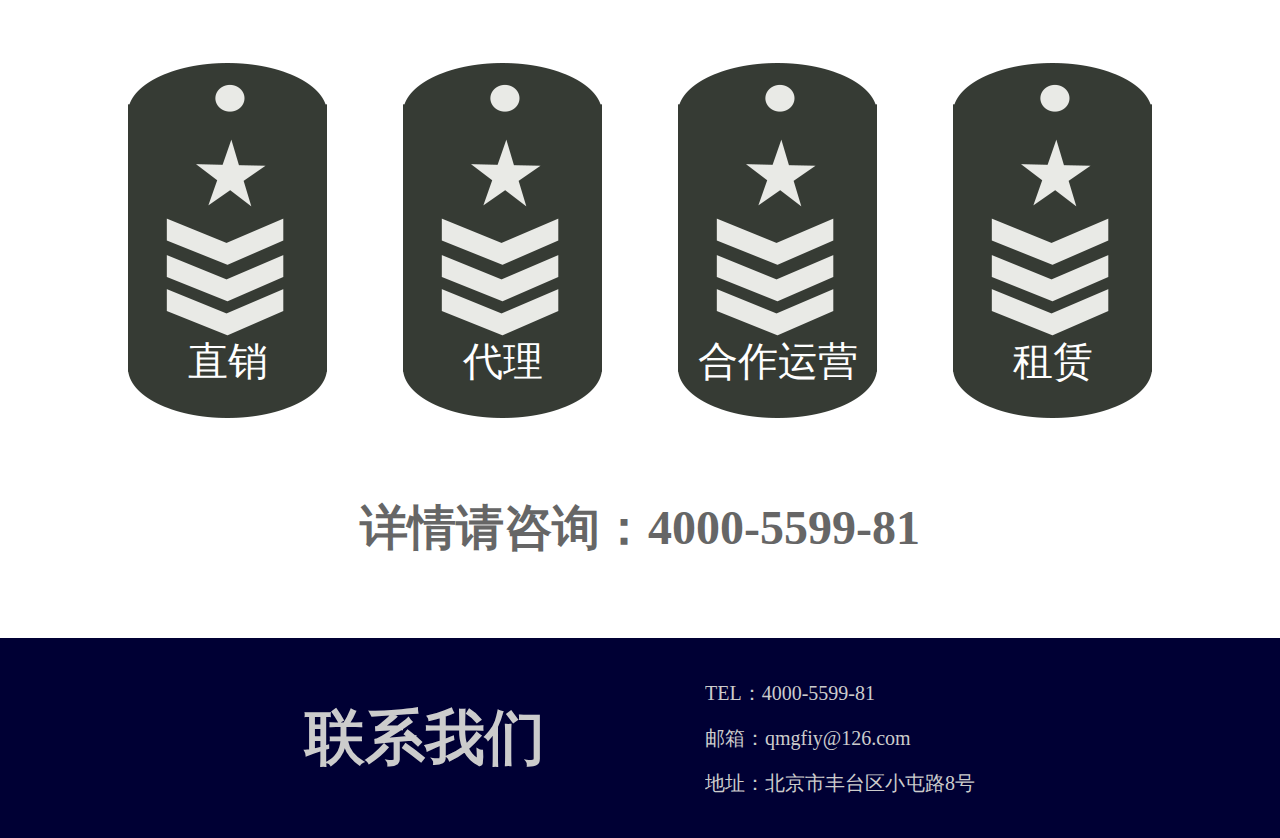
<file: cooperation.html>
<!DOCTYPE html>
<html>
	<head>
		<meta charset="UTF-8">
		<title>和平盾智能模拟打靶射击系统/合作模式</title>
		<meta name="Keywords" content="模拟射击,模拟打靶,激光射击,精准射击激光打靶,军警射击,军警模拟打靶,影像射击,VR射击……学生军训,大学生军训,军事技能,仿真训练,仿真射击,国防教育,国防艺术,国防建设,国防文化,国防教育训练基地"/>
		<meta name="Description" content="北京中军创恒科技有限公司，业务主要涵盖：模拟射击 ,模拟打靶,精准射击,激光射击,激光打靶,军警射击,军警模拟打靶,影像射击,VR射击……学生军训,大学生军训,军事技能,仿真训练,仿真射击、国防教育、国防艺术、国防建设、国防文化"/>
		<meta name="viewport" content="width=device-width,initial-scale=1,minimum-scale=1,maximum-scale=1,user-scalable=no" />
		<link rel="stylesheet" href="css/bootstrap-touch-slider.css" />
		<link rel="stylesheet" href="css/mui.min.css" />
		<link rel="stylesheet" href="css/style.css?v=1.0.5" />
	</head>
	<body>
		<header>
			<div class="type-area">
				<h1><img src="images/logo.png" alt="中军创恒科技有限公司-合作模式LOGO"/><b>和平盾</b></h1>
				<nav>
					<a href="./index.html">首页</a>
					<a href="./theProduct.html">新品推荐</a>
					<a href="./product.html">产品介绍</a>
					<a class="ck" href="./cooperation.html">合作模式</a>
					<a href="./culture.html">企业文化</a>
					<a href="./relation.html">联系我们</a>
				</nav>
			</div>
		</header>
		<div class="banner banner-img">
			<img src="images/cooperation_banner.jpg" alt="中军创恒科技有限公司合作模式banner"/>
		</div>
		<div class="content">
			<section class="cooperation-ul">
				<h3 class="small-title">应用场地</h3>
				<div class="type-area">
					<ul>
						<li><img src="images/cooperation_01.png"/><p>军训基地</p></li>
						<li><img src="images/cooperation_02.png"/><p>爱国主义教育基地</p></li>
						<li><img src="images/cooperation_03.png"/><p>国防教育基地</p></li>
						<li><img src="images/cooperation_04.png"/><p>红色景区</p></li>
						<li><img src="images/cooperation_05.png"/><p>商场</p></li>
						<li><img src="images/cooperation_06.png"/><p>科技馆</p></li>
					</ul>
				</div>
			</section>
			<section class="coop-ms">
				<h3 class="small-title">合作模式</h3>
				<div class="type-area">
					<ul>
						<li>直销</li>
						<li>代理</li>
						<li>合作运营</li>
						<li>租赁</li>
					</ul>
					<p>详情请咨询：4000-5599-81</p>
				</div>
			</section>
		</div>
		<!-- footer -->
		<footer class="footer">
			<div class="type-area">
				<b>联系我们</b>
				<ul>
					<li>TEL：4000-5599-81</li>
					<li>邮箱：qmgfiy@126.com</li>
					<li>地址：北京市丰台区小屯路8号</li>
				</ul>
			</div>
		</footer>
		<!-- popup -->
		<div class="popup">
			<button class="kefu"></button>
			<button class="history-top"></button>
			<ul class="popup-info mui-hidden">
				<li>联系我们</li>
				<li><span class="mui-icon mui-icon-phone"></span>: 4000-5599-81</li>
				<li>微信客服</li>
				<li><img src="images/erweim.jpg"/></li>
				<li>微信公众号</li>
				<li><img src="images/erweim.jpg"/></li>
			</ul>
		</div>
	</body>
	<script type="text/javascript" src="js/jquery-3.4.1.js" ></script>
	<script type="text/javascript" src="js/globalZj.js" ></script>
	<script>
		$(function(){
			zj.render('cooperation');
		})
		$('.kefu').on({
			mouseover: function(){
				$('.popup-info').removeClass('mui-hidden');
			},
			mouseout: function(){
				$('.popup-info').addClass('mui-hidden');
			}
		})
		$('.history-top').on('click',function(){
			$('body,html').animate({scrollTop:0},600);
		})
	</script>
</html>
</file>
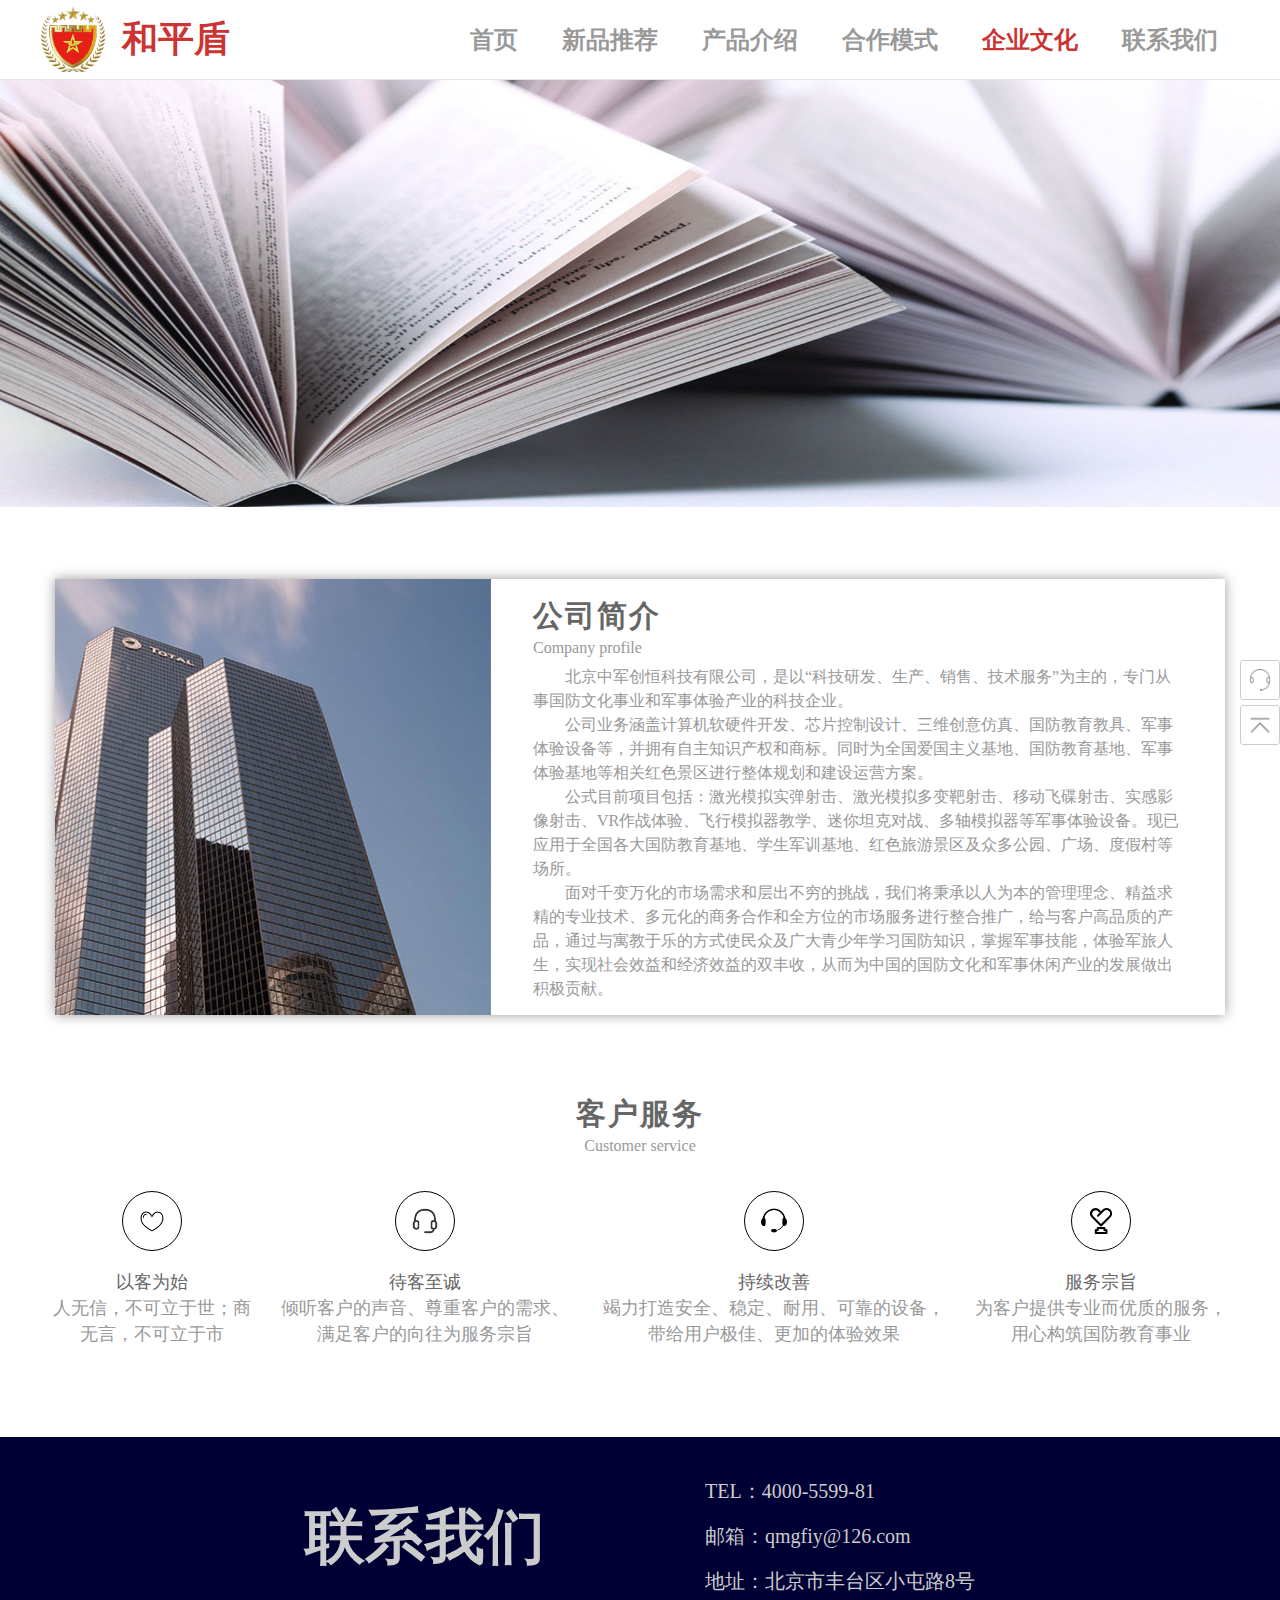
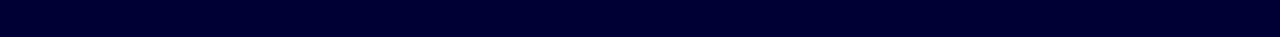
<file: culture.html>
<!DOCTYPE html>
<html>
	<head>
		<meta charset="UTF-8">
		<title>和平盾智能模拟打靶射击系统/国防建设/国防文化/企业文化</title>
		<meta name="Keywords" content="模拟射击,模拟打靶,激光射击,精准射击激光打靶,军警射击,军警模拟打靶,影像射击,VR射击……学生军训,大学生军训,军事技能,仿真训练,仿真射击,国防教育,国防艺术,国防建设,国防文化,国防教育训练基地"/>
		<meta name="Description" content="北京中军创恒科技有限公司，业务主要涵盖：模拟射击 ,模拟打靶,精准射击,激光射击,激光打靶,军警射击,军警模拟打靶,影像射击,VR射击……学生军训,大学生军训,军事技能,仿真训练,仿真射击、国防教育、国防艺术、国防建设、国防文化"/>
		<meta name="viewport" content="width=device-width,initial-scale=1,minimum-scale=1,maximum-scale=1,user-scalable=no" />
		<link rel="stylesheet" href="css/bootstrap-touch-slider.css" />
		<link rel="stylesheet" href="css/mui.min.css" />
		<link rel="stylesheet" href="css/style.css?v=1.0.5" />
	</head>
	<body>
		<header>
			<div class="type-area">
				<h1><img src="images/logo.png" alt="中军创恒科技有限公司-企业文化LOGO"/><b>和平盾</b></h1>
				<nav>
					<a href="./index.html">首页</a>
					<a href="./theProduct.html">新品推荐</a>
					<a href="./product.html">产品介绍</a>
					<a href="./cooperation.html">合作模式</a>
					<a class="ck" href="./culture.html">企业文化</a>
					<a href="./relation.html">联系我们</a>
				</nav>
			</div>
		</header>
		<div class="banner banner-img">
			<img src="images/culture_banner.jpg" alt="XXX公司企业文化banner"/>
		</div>
		<div class="content">
			<div class="type-area">
				<section class="company culture-box">
					<div class="culture-wh">
						<img src="images/company.jpg" alt="XXX公司"/>
						<div>
							<h3 class="small-title">公司简介<span>Company profile</span></h3>
							<p class="culture-p">北京中军创恒科技有限公司，是以“科技研发、生产、销售、技术服务”为主的，专门从事国防文化事业和军事体验产业的科技企业。</p>
							<p class="culture-p">公司业务涵盖计算机软硬件开发、芯片控制设计、三维创意仿真、国防教育教具、军事体验设备等，并拥有自主知识产权和商标。同时为全国爱国主义基地、国防教育基地、军事体验基地等相关红色景区进行整体规划和建设运营方案。</p>
							<p class="culture-p">公式目前项目包括：激光模拟实弹射击、激光模拟多变靶射击、移动飞碟射击、实感影像射击、VR作战体验、飞行模拟器教学、迷你坦克对战、多轴模拟器等军事体验设备。现已应用于全国各大国防教育基地、学生军训基地、红色旅游景区及众多公园、广场、度假村等场所。</p>
							<p class="culture-p">面对千变万化的市场需求和层出不穷的挑战，我们将秉承以人为本的管理理念、精益求精的专业技术、多元化的商务合作和全方位的市场服务进行整合推广，给与客户高品质的产品，通过与寓教于乐的方式使民众及广大青少年学习国防知识，掌握军事技能，体验军旅人生，实现社会效益和经济效益的双丰收，从而为中国的国防文化和军事休闲产业的发展做出积极贡献。</p>
						</div>
					</div>
				</section>
				<section class="customer type-area culture-box-ul">
					<h3 class="small-title">客户服务<span>Customer service</span></h3>
					<ul>
						<li>
							<div></div>
							<p>以客为始</p>
							<p>人无信，不可立于世；商无言，不可立于市</p>
						</li>
						<li>
							<div></div>
							<p>待客至诚</p>
							<p>倾听客户的声音、尊重客户的需求、满足客户的向往为服务宗旨</p>
						</li>
						<li>
							<div></div>
							<p>持续改善</p>
							<p>竭力打造安全、稳定、耐用、可靠的设备，带给用户极佳、更加的体验效果</p>
						</li>
						<li>
							<div></div>
							<p>服务宗旨</p>
							<p>为客户提供专业而优质的服务，用心构筑国防教育事业</p>
						</li>
					</ul>
				</section>
			</div>
		</div>
		<!-- footer -->
		<footer class="footer">
			<div class="type-area">
				<b>联系我们</b>
				<ul>
					<li>TEL：4000-5599-81</li>
					<li>邮箱：qmgfiy@126.com</li>
					<li>地址：北京市丰台区小屯路8号</li>
				</ul>
			</div>
		</footer>
		<!-- popup -->
		<div class="popup">
			<button class="kefu"></button>
			<button class="history-top"></button>
			<ul class="popup-info mui-hidden">
				<li>联系我们</li>
				<li><span class="mui-icon mui-icon-phone"></span>: 4000-5599-81</li>
				<li>微信客服</li>
				<li><img src="images/erweim.jpg"/></li>
				<li>微信公众号</li>
				<li><img src="images/erweim.jpg"/></li>
			</ul>
		</div>
	</body>
	<script type="text/javascript" src="js/jquery-3.4.1.js" ></script>
	<script type="text/javascript" src="js/globalZj.js" ></script>
	<script>
		$(function(){
			zj.render('culture');
		})
		$('.kefu').on({
			mouseover: function(){
				$('.popup-info').removeClass('mui-hidden');
			},
			mouseout: function(){
				$('.popup-info').addClass('mui-hidden');
			}
		})
		$('.history-top').on('click',function(){
			$('body,html').animate({scrollTop:0},600);
		})
	</script>
</html>
</file>
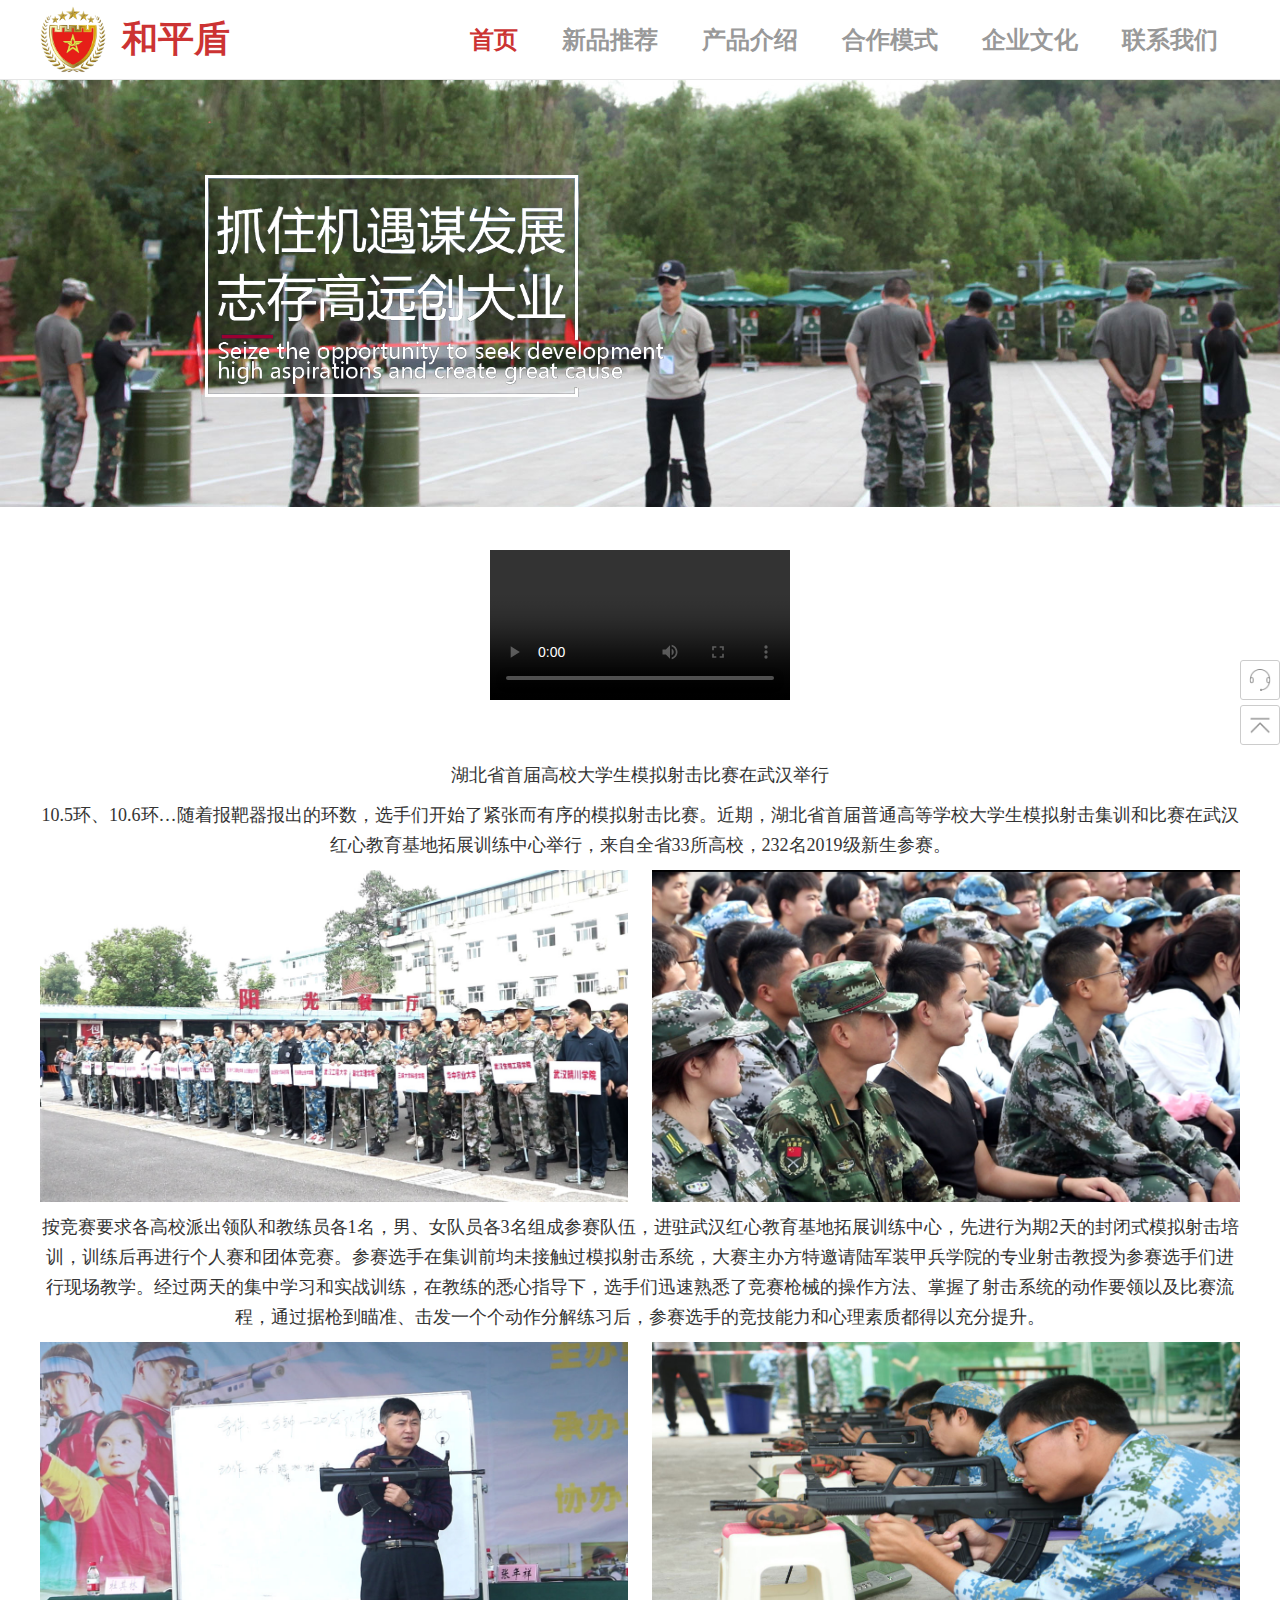
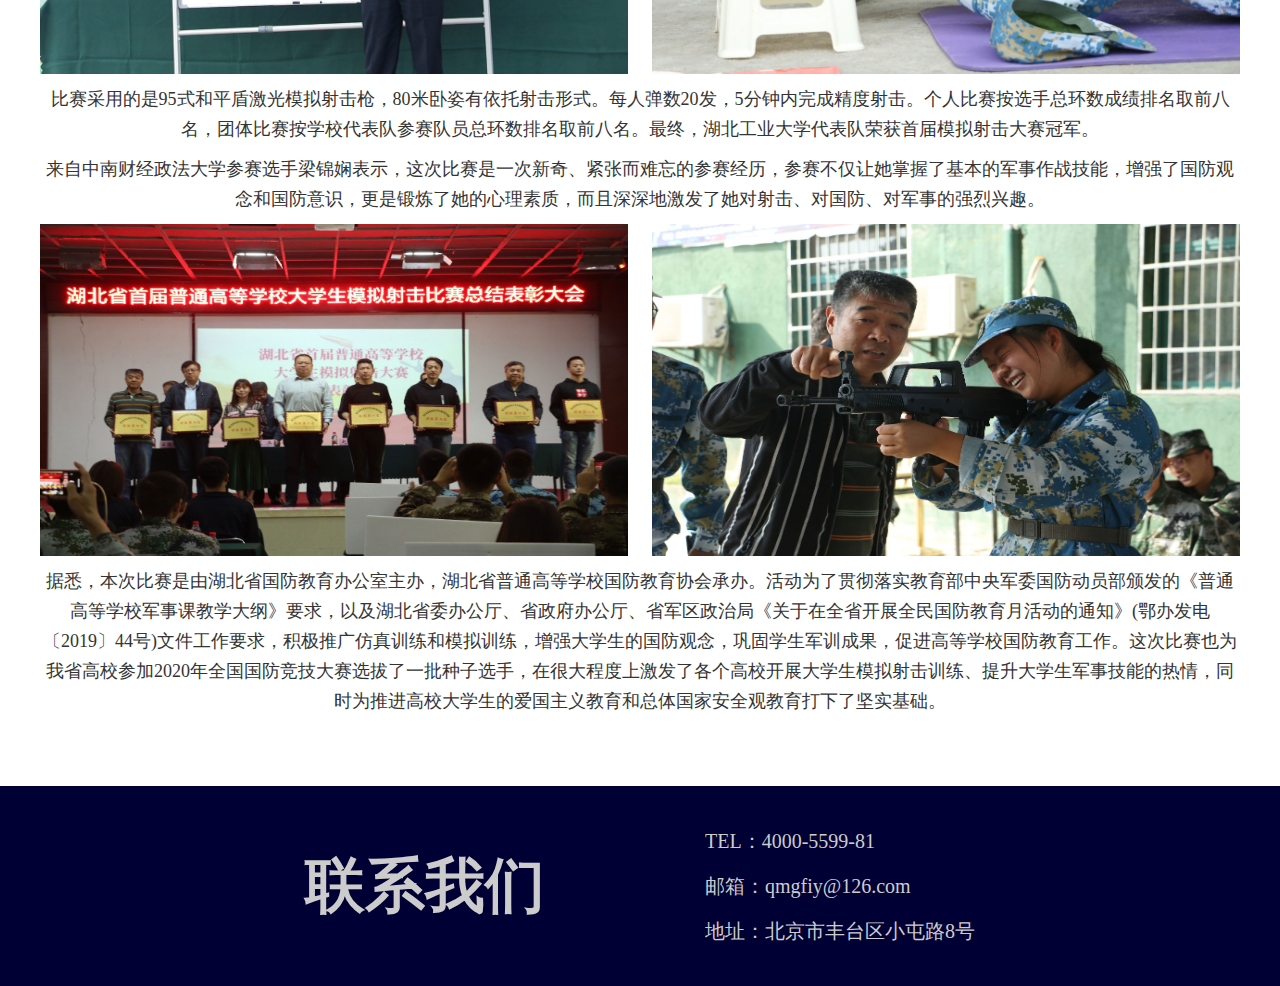
<file: details.html>
<!DOCTYPE html>
<html>
	<head>
		<meta charset="UTF-8">
		<title>和平盾智能模拟打靶射击系统/详情页</title>
		<meta name="Keywords" content="模拟射击,模拟打靶,激光射击,精准射击激光打靶,军警射击,军警模拟打靶,影像射击,VR射击……学生军训,大学生军训,军事技能,仿真训练,仿真射击,国防教育,国防艺术,国防建设,国防文化,国防教育训练基地"/>
		<meta name="Description" content="北京中军创恒科技有限公司，业务主要涵盖：模拟射击 ,模拟打靶,精准射击,激光射击,激光打靶,军警射击,军警模拟打靶,影像射击,VR射击……学生军训,大学生军训,军事技能,仿真训练,仿真射击、国防教育、国防艺术、国防建设、国防文化"/>
		<meta name="viewport" content="width=device-width,initial-scale=1,minimum-scale=1,maximum-scale=1,user-scalable=no" />
		<link rel="stylesheet" href="css/bootstrap-touch-slider.css" />
		<link rel="stylesheet" href="css/mui.min.css" />
		<link rel="stylesheet" href="css/style.css" />
	</head>
	<body>
		<header>
			<div class="type-area">
				<h1><img src="images/logo.png" alt="中军创恒科技有限公司-详情页LOGO"/><b>和平盾</b></h1>
				<nav>
					<a class="ck" href="./index.html">首页</a>
					<a href="./theProduct.html">新品推荐</a>
					<a href="./product.html">产品介绍</a>
					<a href="./cooperation.html">合作模式</a>
					<a href="./culture.html">企业文化</a>
					<a href="./relation.html">联系我们</a>
				</nav>
			</div>
		</header>
		<div class="banner boot-item">
			<img src="images/banner_01.jpg" alt="中军创恒科技有限公司详情页banner"/>
			<p><img src="images/banner_text.png" alt="中军创恒科技有限公司详情页核心指标"/></p>
		</div>
		<div class="content">
			<section class="det-video">
				<div class="type-area">
					<video controls="" autoplay="" name="media"></video>
				</div>
			</section>
			<section class="del-list">
				<div class="type-area">
					<ul>
						<li>湖北省首届高校大学生模拟射击比赛在武汉举行</li>
						<li>10.5环、10.6环…随着报靶器报出的环数，选手们开始了紧张而有序的模拟射击比赛。近期，湖北省首届普通高等学校大学生模拟射击集训和比赛在武汉红心教育基地拓展训练中心举行，来自全省33所高校，232名2019级新生参赛。</li>
						<li><img src="images/del_list_01.jpg"/><img src="images/del_list_02.jpg"/></li>
						<li>按竞赛要求各高校派出领队和教练员各1名，男、女队员各3名组成参赛队伍，进驻武汉红心教育基地拓展训练中心，先进行为期2天的封闭式模拟射击培训，训练后再进行个人赛和团体竞赛。参赛选手在集训前均未接触过模拟射击系统，大赛主办方特邀请陆军装甲兵学院的专业射击教授为参赛选手们进行现场教学。经过两天的集中学习和实战训练，在教练的悉心指导下，选手们迅速熟悉了竞赛枪械的操作方法、掌握了射击系统的动作要领以及比赛流程，通过据枪到瞄准、击发一个个动作分解练习后，参赛选手的竞技能力和心理素质都得以充分提升。</li>
						<li><img src="images/del_list_03.jpg"/><img src="images/del_list_04.jpg"/></li>
						<li>比赛采用的是95式和平盾激光模拟射击枪，80米卧姿有依托射击形式。每人弹数20发，5分钟内完成精度射击。个人比赛按选手总环数成绩排名取前八名，团体比赛按学校代表队参赛队员总环数排名取前八名。最终，湖北工业大学代表队荣获首届模拟射击大赛冠军。</li>
						<li>来自中南财经政法大学参赛选手梁锦娴表示，这次比赛是一次新奇、紧张而难忘的参赛经历，参赛不仅让她掌握了基本的军事作战技能，增强了国防观念和国防意识，更是锻炼了她的心理素质，而且深深地激发了她对射击、对国防、对军事的强烈兴趣。</li>
						<li><img src="images/del_list_05.jpg"/><img src="images/del_list_06.jpg"/></li>
						<li>据悉，本次比赛是由湖北省国防教育办公室主办，湖北省普通高等学校国防教育协会承办。活动为了贯彻落实教育部中央军委国防动员部颁发的《普通高等学校军事课教学大纲》要求，以及湖北省委办公厅、省政府办公厅、省军区政治局《关于在全省开展全民国防教育月活动的通知》(鄂办发电〔2019〕44号)文件工作要求，积极推广仿真训练和模拟训练，增强大学生的国防观念，巩固学生军训成果，促进高等学校国防教育工作。这次比赛也为我省高校参加2020年全国国防竞技大赛选拔了一批种子选手，在很大程度上激发了各个高校开展大学生模拟射击训练、提升大学生军事技能的热情，同时为推进高校大学生的爱国主义教育和总体国家安全观教育打下了坚实基础。</li>
					</ul>
				</div>
			</section>
		</div>
		<!-- footer -->
		<footer class="footer">
			<div class="type-area">
				<b>联系我们</b>
				<ul>
					<li>TEL：4000-5599-81</li>
					<li>邮箱：qmgfiy@126.com</li>
					<li>地址：北京市丰台区小屯路8号</li>
				</ul>
			</div>
		</footer>
		<!-- popup -->
		<div class="popup">
			<button class="kefu"></button>
			<button class="history-top"></button>
			<ul class="popup-info mui-hidden">
				<li>联系我们</li>
				<li><span class="mui-icon mui-icon-phone"></span>: 4000-5599-81</li>
				<li>微信客服</li>
				<li><img src="images/erweim.jpg"/></li>
				<li>微信公众号</li>
				<li><img src="images/erweim.jpg"/></li>
			</ul>
		</div>
	</body>
	<script type="text/javascript" src="js/jquery-3.4.1.js" ></script>
	<script type="text/javascript" src="js/globalZj.js" ></script>
	<script type="text/javascript">
		$(function(){
			zj.render('details');
			$('.kefu').on({
				mouseover: function(){
					$('.popup-info').removeClass('mui-hidden');
				},
				mouseout: function(){
					$('.popup-info').addClass('mui-hidden');
				}
			})
			$('.history-top').on('click',function(){
				$('body,html').animate({scrollTop:0},600);
			})
		})
	</script>
</html>
</file>
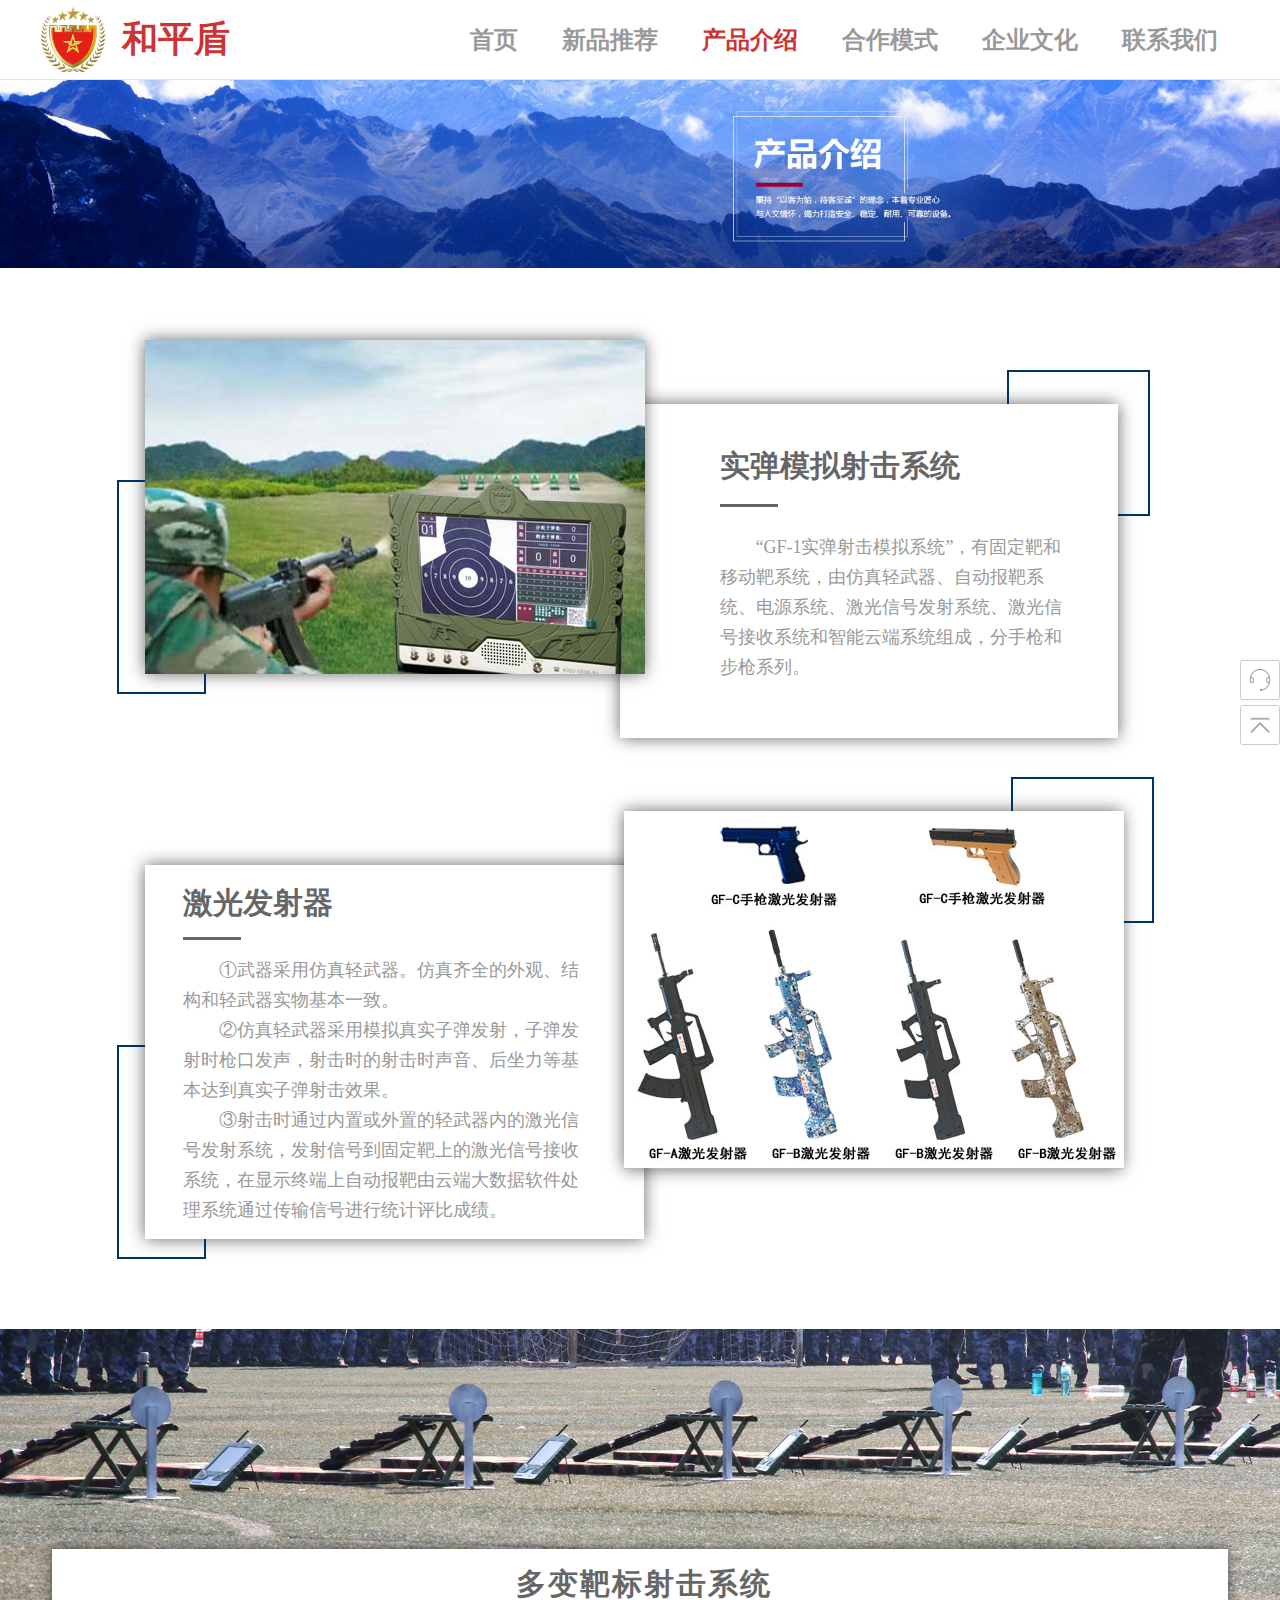
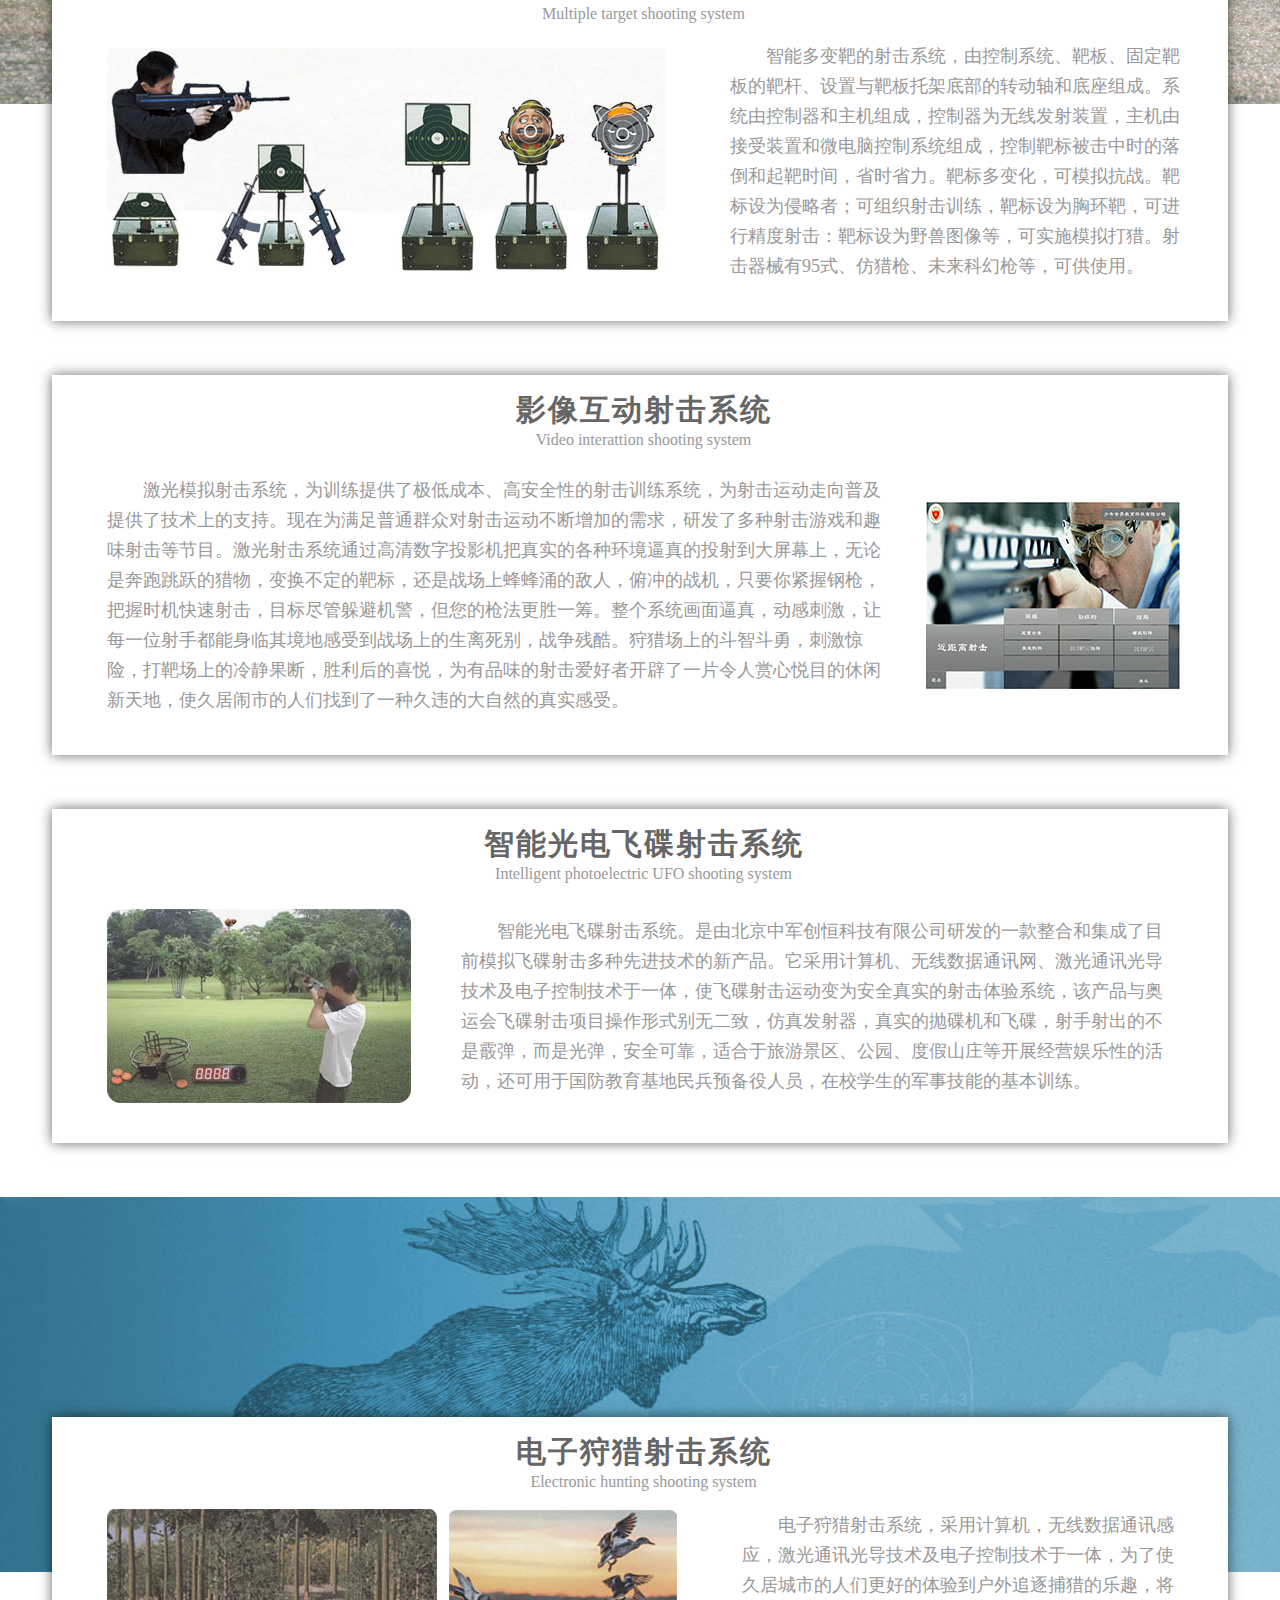
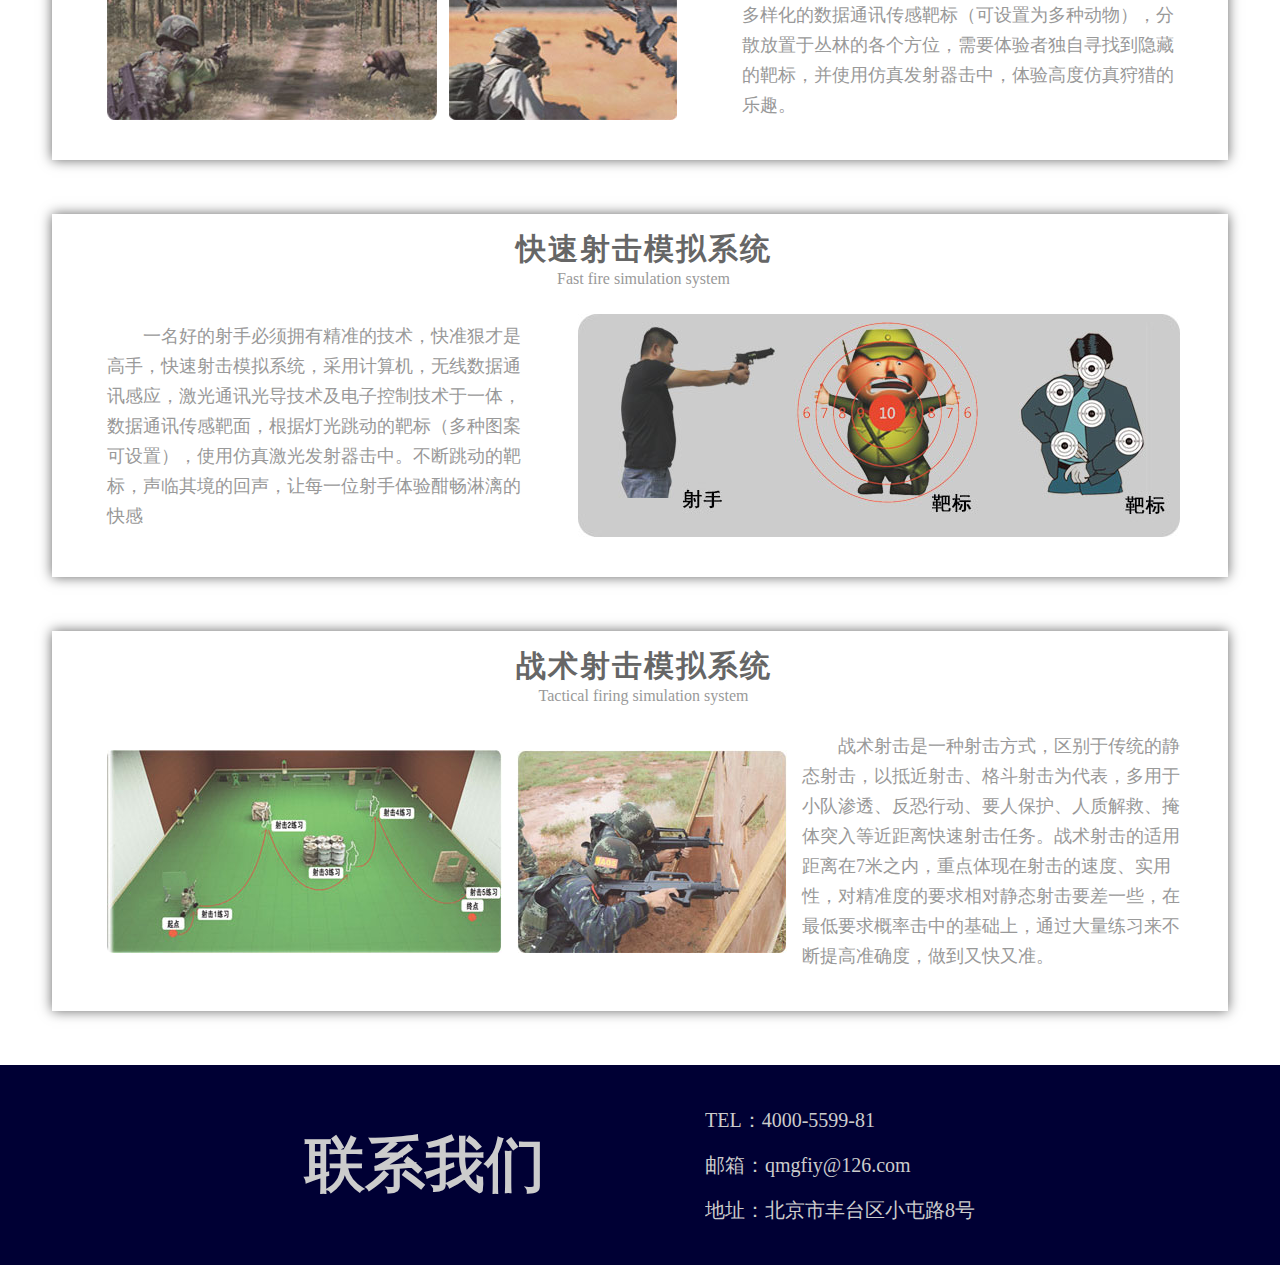
<file: product.html>
<!DOCTYPE html>
<html>
	<head>
		<meta charset="UTF-8">
		<title>和平盾智能模拟打靶射击系统/国防教育训练基地/国防建设/产品站介绍</title>
		<meta name="Keywords" content="模拟射击,模拟打靶,激光射击,精准射击激光打靶,军警射击,军警模拟打靶,影像射击,VR射击……学生军训,大学生军训,军事技能,仿真训练,仿真射击,国防教育,国防艺术,国防建设,国防文化,国防教育训练基地"/>
		<meta name="Description" content="北京中军创恒科技有限公司，业务主要涵盖：模拟射击 ,模拟打靶,精准射击,激光射击,激光打靶,军警射击,军警模拟打靶,影像射击,VR射击……学生军训,大学生军训,军事技能,仿真训练,仿真射击、国防教育、国防艺术、国防建设、国防文化"/>
		<meta name="viewport" content="width=device-width,initial-scale=1,minimum-scale=1,maximum-scale=1,user-scalable=no" />
		<meta name="viewport" content="width=device-width,initial-scale=1,minimum-scale=1,maximum-scale=1,user-scalable=no" />
		<link rel="stylesheet" href="css/bootstrap-touch-slider.css" />
		<link rel="stylesheet" href="css/mui.min.css" />
		<link rel="stylesheet" href="css/style.css?v=1.0.5" />
	</head>
	<body>
		<header>
			<div class="type-area">
				<h1><img src="images/logo.png" alt="中军创恒科技有限公司-产品站介绍LOGO"/><b>和平盾</b></h1>
				<nav>
					<a href="./index.html">首页</a>
					<a href="./theProduct.html">新品推荐</a>
					<a class="ck" href="./product.html">产品介绍</a>
					<a href="./cooperation.html">合作模式</a>
					<a href="./culture.html">企业文化</a>
					<a href="./relation.html">联系我们</a>
				</nav>
			</div>
		</header>
		<div class="banner banner-img">
			<img src="images/product_banner.jpg" alt="中军创恒科技有限产品介绍banner"/>
		</div>
		<div class="content">
			<section class="pro-one type-area">
				<ul>
					<li>
						<img src="images/pro_one_01.jpg"/>
					</li>
					<li>
						<h3>实弹模拟射击系统</h3>
						<p>“GF-1实弹射击模拟系统”，有固定靶和移动靶系统，由仿真轻武器、自动报靶系统、电源系统、激光信号发射系统、激光信号接收系统和智能云端系统组成，分手枪和步枪系列。</p>
					</li>
					<li>
						<h3>激光发射器</h3>
						<p>①武器采用仿真轻武器。仿真齐全的外观、结构和轻武器实物基本一致。</p>
						<p>②仿真轻武器采用模拟真实子弹发射，子弹发射时枪口发声，射击时的射击时声音、后坐力等基本达到真实子弹射击效果。</p>
						<p>③射击时通过内置或外置的轻武器内的激光信号发射系统，发射信号到固定靶上的激光信号接收系统，在显示终端上自动报靶由云端大数据软件处理系统通过传输信号进行统计评比成绩。</p>
					</li>
					<li>
						<img src="images/pro_one_02.jpg"/>
					</li>
				</ul>
			</section>
			<section class="pro-box pro-box-one">
				<div class="type-area">
					<ul class="pro-box-ul ul-one">
						<li>
							<h3 class="small-title">多变靶标射击系统<span>Multiple target shooting system</span></h3>
							<ol>
								<li><img src="images/pro_box_01.jpg"/></li>
								<li><p>智能多变靶的射击系统，由控制系统、靶板、固定靶板的靶杆、设置与靶板托架底部的转动轴和底座组成。系统由控制器和主机组成，控制器为无线发射装置，主机由接受装置和微电脑控制系统组成，控制靶标被击中时的落倒和起靶时间，省时省力。靶标多变化，可模拟抗战。靶标设为侵略者；可组织射击训练，靶标设为胸环靶，可进行精度射击：靶标设为野兽图像等，可实施模拟打猎。射击器械有95式、仿猎枪、未来科幻枪等，可供使用。</p></li>
							</ol>
						</li>
						<li>
							<h3 class="small-title">影像互动射击系统<span>Video interattion shooting system</span></h3>
							<ol>
								<li><p>激光模拟射击系统，为训练提供了极低成本、高安全性的射击训练系统，为射击运动走向普及提供了技术上的支持。现在为满足普通群众对射击运动不断增加的需求，研发了多种射击游戏和趣味射击等节目。激光射击系统通过高清数字投影机把真实的各种环境逼真的投射到大屏幕上，无论是奔跑跳跃的猎物，变换不定的靶标，还是战场上蜂蜂涌的敌人，俯冲的战机，只要你紧握钢枪，把握时机快速射击，目标尽管躲避机警，但您的枪法更胜一筹。整个系统画面逼真，动感刺激，让每一位射手都能身临其境地感受到战场上的生离死别，战争残酷。狩猎场上的斗智斗勇，刺激惊险，打靶场上的冷静果断，胜利后的喜悦，为有品味的射击爱好者开辟了一片令人赏心悦目的休闲新天地，使久居闹市的人们找到了一种久违的大自然的真实感受。</p></li>
								<li><img src="images/pro_box_one_li2_01.jpg"/></li>
								<!--<li><img src="images/pro_box_one_li2_02.jpg"/></li>-->
							</ol>
						</li>
						<li>
							<h3 class="small-title">智能光电飞碟射击系统<span>Intelligent photoelectric UFO shooting system</span></h3>
							<ol>
								<li><img src="images/pro_box_one_li3_01.jpg"/></li>
								<!--<li><img src="images/pro_box_one_li3_02.jpg"/></li>-->
								<li><p>智能光电飞碟射击系统。是由北京中军创恒科技有限公司研发的一款整合和集成了目前模拟飞碟射击多种先进技术的新产品。它采用计算机、无线数据通讯网、激光通讯光导技术及电子控制技术于一体，使飞碟射击运动变为安全真实的射击体验系统，该产品与奥运会飞碟射击项目操作形式别无二致，仿真发射器，真实的抛碟机和飞碟，射手射出的不是霰弹，而是光弹，安全可靠，适合于旅游景区、公园、度假山庄等开展经营娱乐性的活动，还可用于国防教育基地民兵预备役人员，在校学生的军事技能的基本训练。</p></li>
							</ol>
						</li>
					</ul>
				</div>
			</section>
			<section class="pro-box pro-box-two">
				<div class="type-area">
					<ul class="pro-box-ul ul-one">
						<li>
							<h3 class="small-title">电子狩猎射击系统<span>Electronic hunting shooting system</span></h3>
							<ol>
								<li><img src="images/pro_box_two_li1_01.jpg"/></li>
								<li><img src="images/pro_box_two_li1_02.jpg"/></li>
								<li><p>电子狩猎射击系统，采用计算机，无线数据通讯感应，激光通讯光导技术及电子控制技术于一体，为了使久居城市的人们更好的体验到户外追逐捕猎的乐趣，将多样化的数据通讯传感靶标（可设置为多种动物），分散放置于丛林的各个方位，需要体验者独自寻找到隐藏的靶标，并使用仿真发射器击中，体验高度仿真狩猎的乐趣。</p></li>
							</ol>
						</li>
						<li>
							<h3 class="small-title">快速射击模拟系统<span>Fast fire simulation system</span></h3>
							<ol>
								<li><p>一名好的射手必须拥有精准的技术，快准狠才是高手，快速射击模拟系统，采用计算机，无线数据通讯感应，激光通讯光导技术及电子控制技术于一体，数据通讯传感靶面，根据灯光跳动的靶标（多种图案可设置），使用仿真激光发射器击中。不断跳动的靶标，声临其境的回声，让每一位射手体验酣畅淋漓的快感</p></li>
								<li><img src="images/pro_box_two_li2_01.jpg"/></li>
							</ol>
						</li>
						<li>
							<h3 class="small-title">战术射击模拟系统<span>Tactical firing simulation system</span></h3>
							<ol>
								<li><img src="images/pro_box_two_li3_01.jpg"/></li>
								<li><img src="images/pro_box_two_li3_02.jpg"/></li>
								<li><p>战术射击是一种射击方式，区别于传统的静态射击，以抵近射击、格斗射击为代表，多用于小队渗透、反恐行动、要人保护、人质解救、掩体突入等近距离快速射击任务。战术射击的适用距离在7米之内，重点体现在射击的速度、实用性，对精准度的要求相对静态射击要差一些，在最低要求概率击中的基础上，通过大量练习来不断提高准确度，做到又快又准。</p></li>
							</ol>
						</li>
					</ul>
				</div>
			</section>
		</div>
		<!-- footer -->
		<footer class="footer">
			<div class="type-area">
				<b>联系我们</b>
				<ul>
					<li>TEL：4000-5599-81</li>
					<li>邮箱：qmgfiy@126.com</li>
					<li>地址：北京市丰台区小屯路8号</li>
				</ul>
			</div>
		</footer>
		<!-- popup -->
		<div class="popup">
			<button class="kefu"></button>
			<button class="history-top"></button>
			<ul class="popup-info mui-hidden">
				<li>联系我们</li>
				<li><span class="mui-icon mui-icon-phone"></span>: 4000-5599-81</li>
				<li>微信客服</li>
				<li><img src="images/erweim.jpg"/></li>
				<li>微信公众号</li>
				<li><img src="images/erweim.jpg"/></li>
			</ul>
		</div>
	</body>
	<script type="text/javascript" src="js/jquery-3.4.1.js" ></script>
	<script type="text/javascript" src="js/globalZj.js" ></script>
	<script>
		$(function(){
			zj.render('product');
		})
		$('.kefu').on({
			mouseover: function(){
				$('.popup-info').removeClass('mui-hidden');
			},
			mouseout: function(){
				$('.popup-info').addClass('mui-hidden');
			}
		})
		$('.history-top').on('click',function(){
			$('body,html').animate({scrollTop:0},600);
		})
	</script>
</html>
</file>
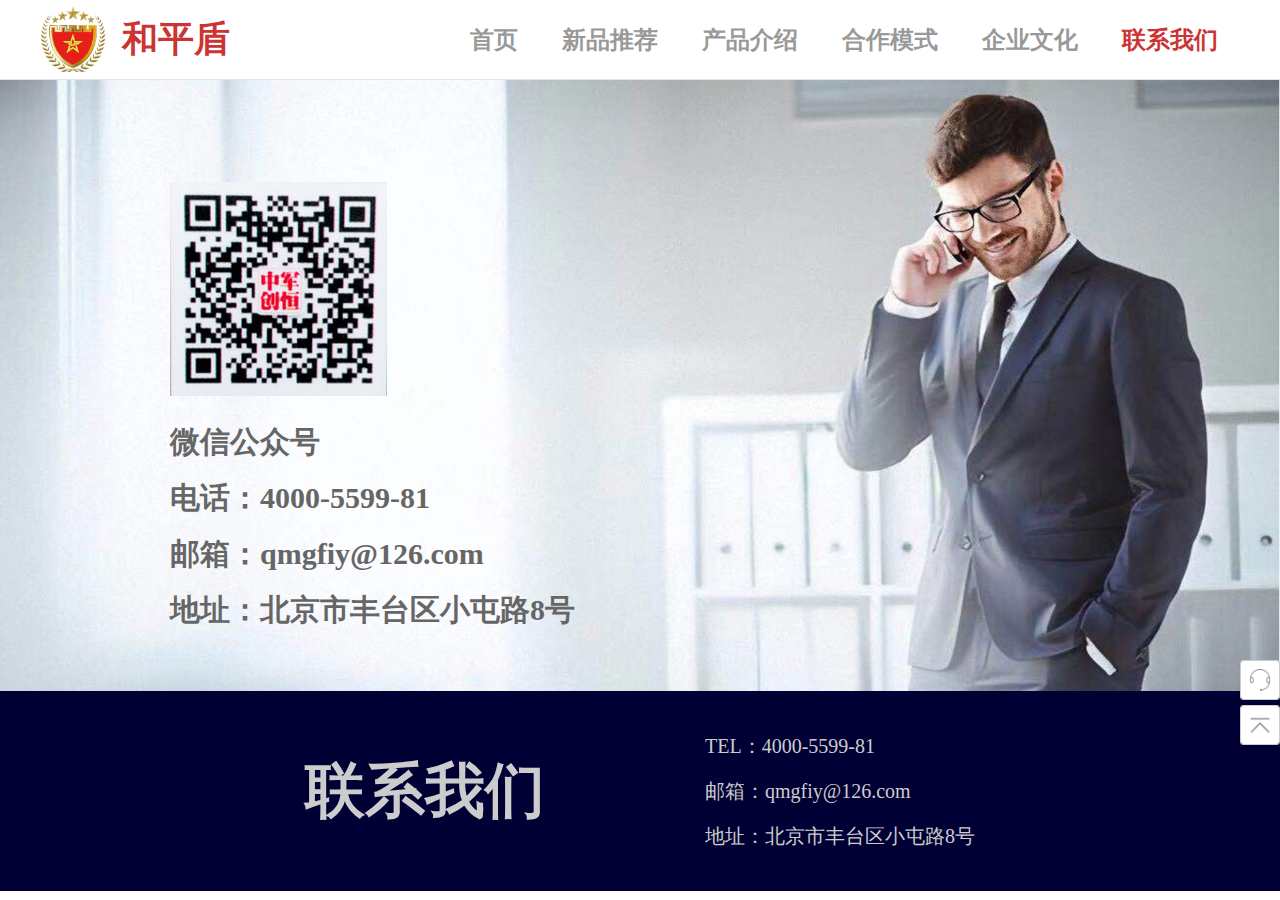
<file: relation.html>
<!DOCTYPE html>
<html>
	<head>
		<meta charset="UTF-8">
		<title>和平盾智能模拟打靶射击系统/激光射击/影像射击/联系我们</title>
		<meta name="Keywords" content="模拟射击,模拟打靶,激光射击,精准射击激光打靶,军警射击,军警模拟打靶,影像射击,VR射击……学生军训,大学生军训,军事技能,仿真训练,仿真射击,国防教育,国防艺术,国防建设,国防文化,国防教育训练基地"/>
		<meta name="Description" content="北京中军创恒科技有限公司，业务主要涵盖：模拟射击 ,模拟打靶,精准射击,激光射击,激光打靶,军警射击,军警模拟打靶,影像射击,VR射击……学生军训,大学生军训,军事技能,仿真训练,仿真射击、国防教育、国防艺术、国防建设、国防文化"/>
		<meta name="viewport" content="width=device-width,initial-scale=1,minimum-scale=1,maximum-scale=1,user-scalable=no" />
		<link rel="stylesheet" href="css/bootstrap-touch-slider.css" />
		<link rel="stylesheet" href="css/mui.min.css" />
		<link rel="stylesheet" href="css/style.css?v=1.0.5" />
	</head>
	<body>
		<header>
			<div class="type-area">
				<h1><img src="images/logo.png" alt="中军创恒科技有限公司-联系我们LOGO"/><b>和平盾</b></h1>
				<nav>
					<a href="./index.html">首页</a>
					<a href="./theProduct.html">新品推荐</a>
					<a href="./product.html">产品介绍</a>
					<a href="./cooperation.html">合作模式</a>
					<a href="./culture.html">企业文化</a>
					<a class="ck" href="./relation.html">联系我们</a>
				</nav>
			</div>
		</header>
		<div class="content">
			<div class="relation-bj">
				<ul>
					<li><img src="images/erweim.jpg"/></li>
					<li>微信公众号</li>
					<li>电话：4000-5599-81</li>
					<li>邮箱：qmgfiy@126.com</li>
					<li>地址：北京市丰台区小屯路8号</li>
				</ul>
			</div>
		</div>
		<!-- footer -->
		<footer class="footer">
			<div class="type-area">
				<b>联系我们</b>
				<ul>
					<li>TEL：4000-5599-81</li>
					<li>邮箱：qmgfiy@126.com</li>
					<li>地址：北京市丰台区小屯路8号</li>
				</ul>
			</div>
		</footer>
		<!-- popup -->
		<div class="popup">
			<button class="kefu"></button>
			<button class="history-top"></button>
			<ul class="popup-info mui-hidden">
				<li>联系我们</li>
				<li><span class="mui-icon mui-icon-phone"></span>: 4000-5599-81</li>
				<li>微信客服</li>
				<li><img src="images/erweim.jpg"/></li>
				<li>微信公众号</li>
				<li><img src="images/erweim.jpg"/></li>
			</ul>
		</div>
	</body>
	<script type="text/javascript" src="js/jquery-3.4.1.js" ></script>
	<script type="text/javascript" src="js/globalZj.js" ></script>
	<script>
		$(function(){
			zj.render('relation');
		})
		$('.kefu').on({
			mouseover: function(){
				$('.popup-info').removeClass('mui-hidden');
			},
			mouseout: function(){
				$('.popup-info').addClass('mui-hidden');
			}
		})
		$('.history-top').on('click',function(){
			$('body,html').animate({scrollTop:0},600);
		})
	</script>
</html>
</file>
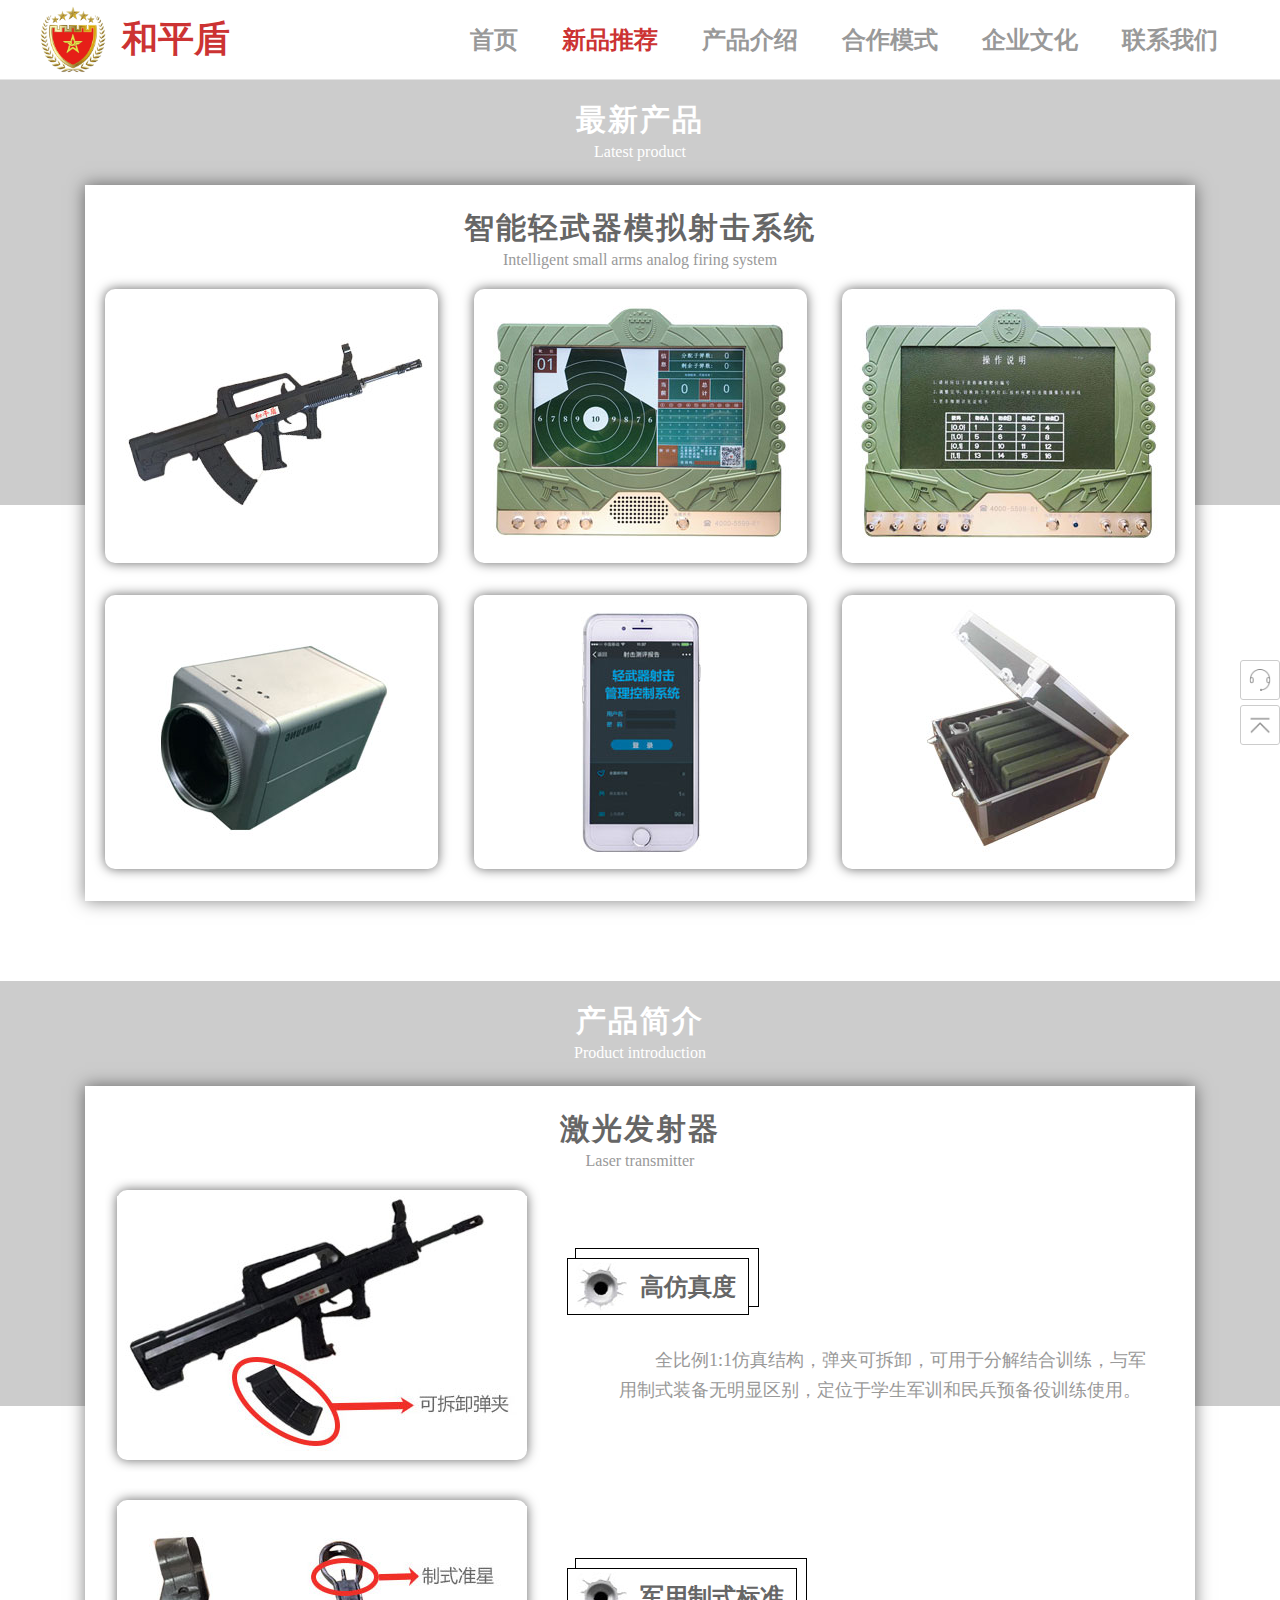
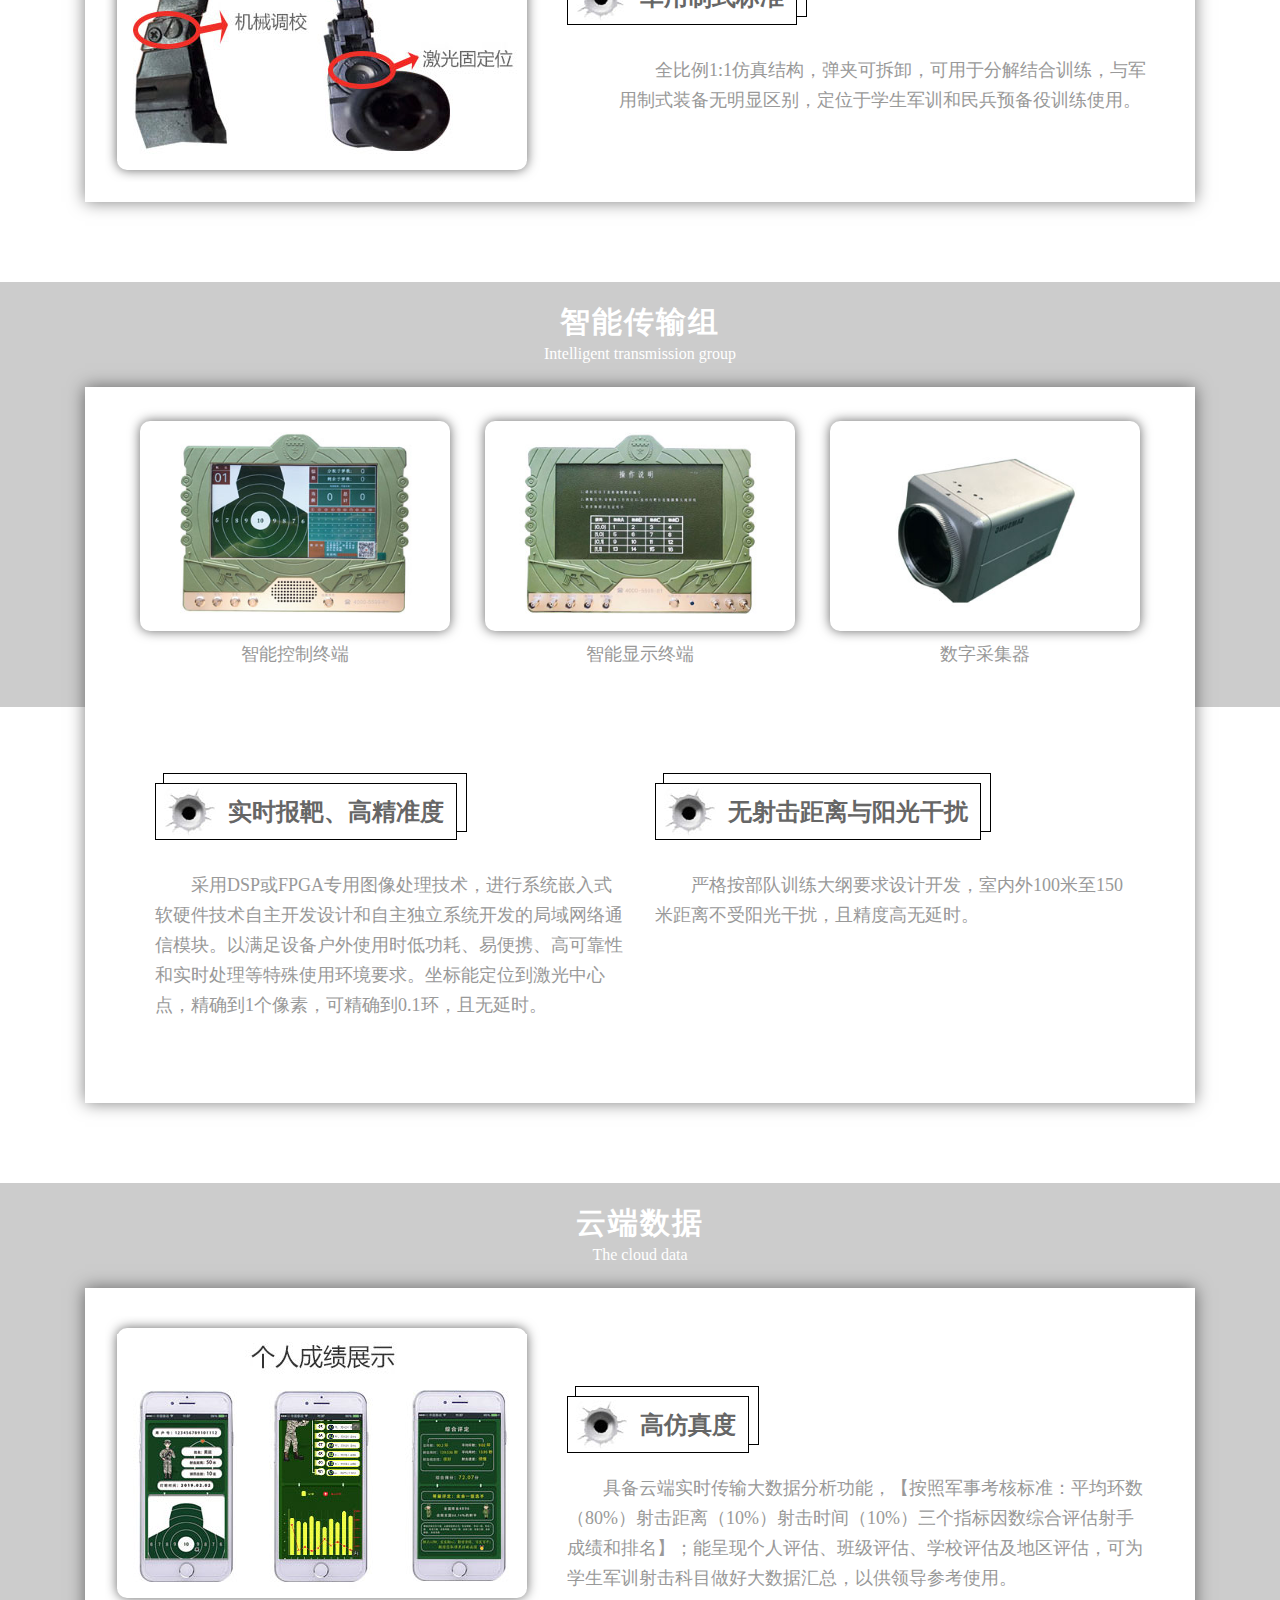
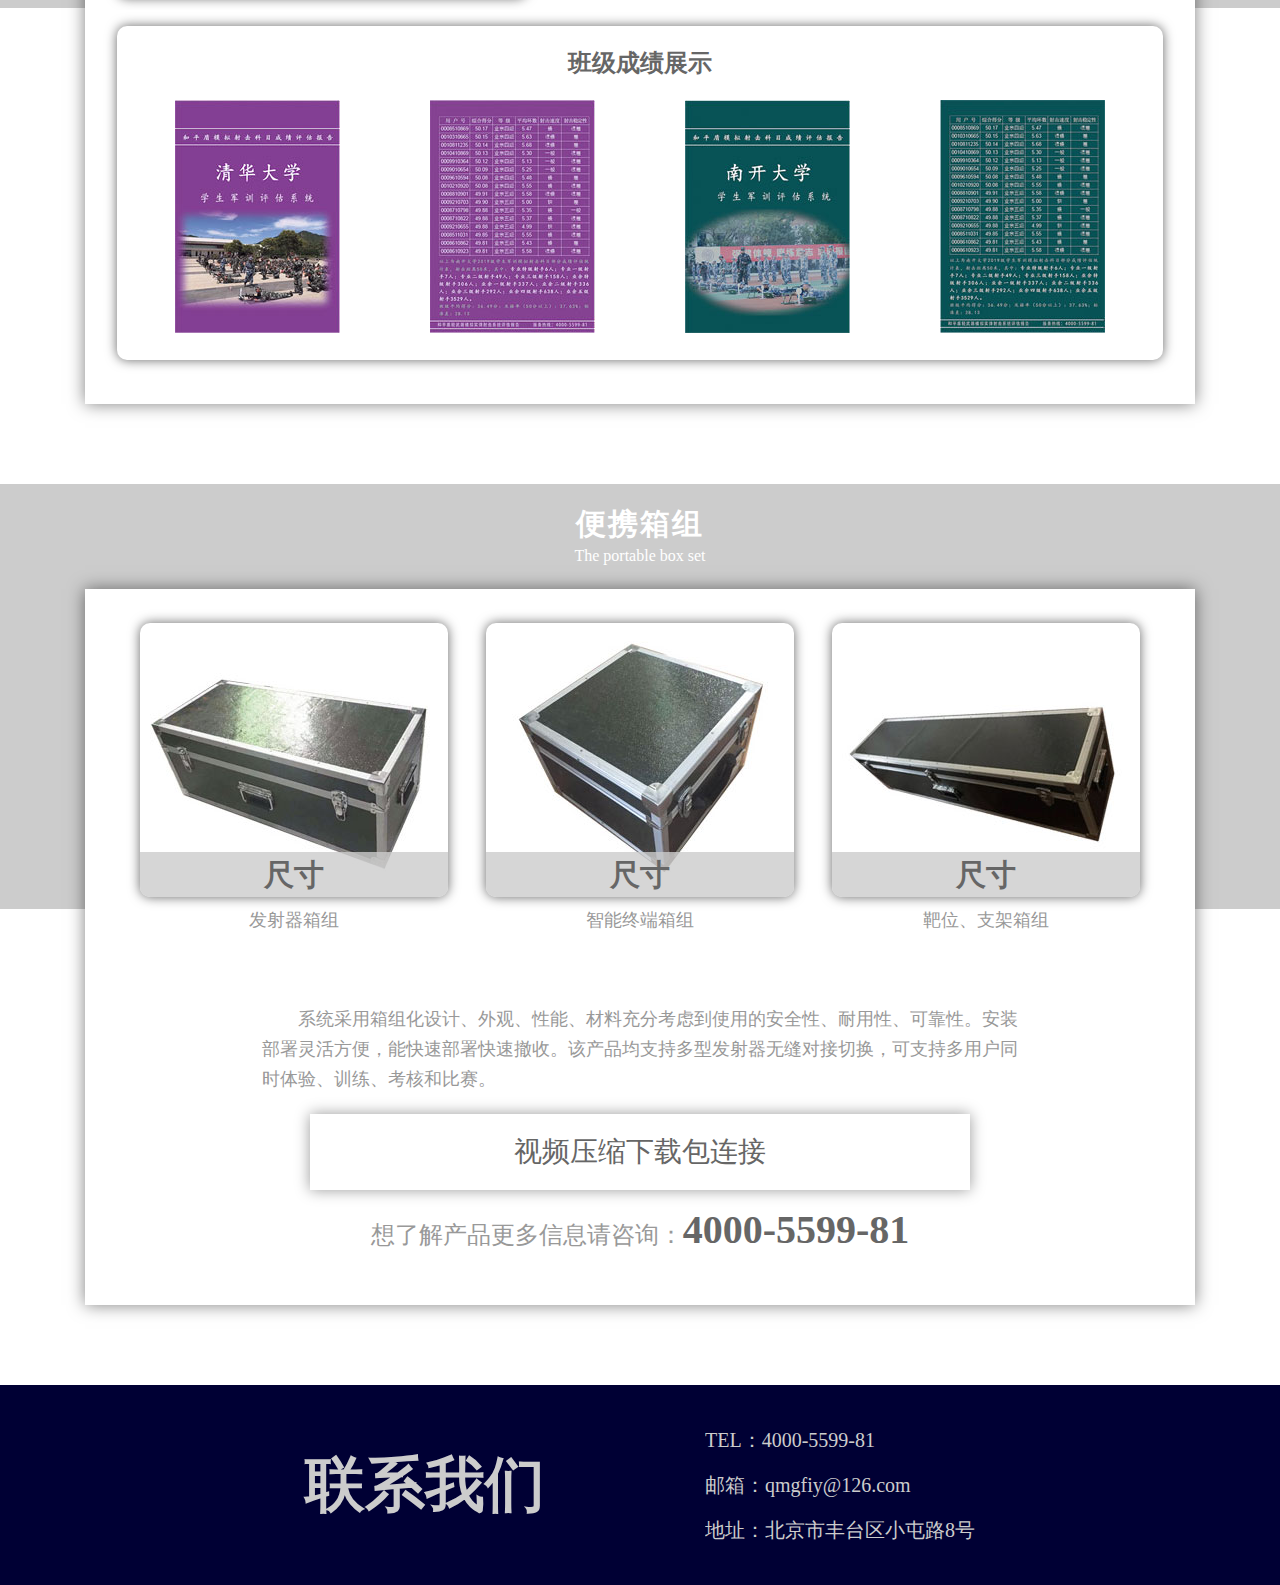
<file: theProduct.html>
<!DOCTYPE html>
<html>
	<head>
		<meta charset="UTF-8">
		<title>和平盾智能模拟打靶射击系统/产品详解</title>
		<meta name="Keywords" content="模拟射击,模拟打靶,激光射击,精准射击激光打靶,军警射击,军警模拟打靶,影像射击,VR射击……学生军训,大学生军训,军事技能,仿真训练,仿真射击,国防教育,国防艺术,国防建设,国防文化,国防教育训练基地"/>
		<meta name="Description" content="北京中军创恒科技有限公司，业务主要涵盖：模拟射击 ,模拟打靶,精准射击,激光射击,激光打靶,军警射击,军警模拟打靶,影像射击,VR射击……学生军训,大学生军训,军事技能,仿真训练,仿真射击、国防教育、国防艺术、国防建设、国防文化"/>
		<meta name="viewport" content="width=device-width,initial-scale=1,minimum-scale=1,maximum-scale=1,user-scalable=no" />
		<link rel="stylesheet" href="css/bootstrap-touch-slider.css" />
		<link rel="stylesheet" href="css/mui.min.css" />
		<link rel="stylesheet" href="css/style.css?v=1.0.5" />
	</head>
	<body>
		<header>
			<div class="type-area">
				<h1><img src="images/logo.png" alt="中军创恒科技有限公司-产品详解LOGO"/><b>和平盾</b></h1>
				<nav>
					<a href="./index.html">首页</a>
					<a class="ck" href="./theProduct.html">新品推荐</a>
					<a href="./product.html">产品介绍</a>
					<a href="./cooperation.html">合作模式</a>
					<a href="./culture.html">企业文化</a>
					<a href="./relation.html">联系我们</a>
				</nav>
			</div>
		</header>
		<div class="content">
			<section class="product theOneBox">
				<h3 class="small-title">最新产品<span>Latest product</span></h3>
				<div class="product-cont">
					<h3 class="small-title">智能轻武器模拟射击系统<span>Intelligent small arms analog firing system</span></h3>
					<ul class="new-product">
						<li>
							<img src="images/wq_01.jpg" />
							<div class="new-pro-popup">
								<p>激光发射器</p>
								<p>将数据传输到靶面</p>
							</div>
						</li>
						<li>
							<img src="images/wq_02.jpg" />
							<div class="new-pro-popup">
								<p>数据采集器</p>
								<p>采集激光发射器传输到靶面的数据</p>
							</div>
						</li>
						<li>
							<img src="images/wq_03.jpg" />
							<div class="new-pro-popup">
								<p>智能控制终端</p>
								<p>将数据采集器采集到的射击信息传输出去</p>
							</div>
						</li>
						<li>
							<img src="images/wq_04.jpg" />
							<div class="new-pro-popup">
								<p>智能显示终端</p>
								<p>接受智能控制终端传输出的射击信息，并自动报靶</p>
							</div>
						</li>
						<li>
							<img src="images/wq_05.jpg" />
							<div class="new-pro-popup">
								<p>云端数据平台</p>
								<p>记录射击成绩和集体射击成绩，方便后期查看数据</p>
							</div>
						</li>
						<li>
							<img src="images/wq_06.jpg" />
							<div class="new-pro-popup">
								<p>便携箱组</p>
								<p>专用空间设计，收纳模拟射击设备。方便设备能够快速部署，快速撤收</p>
							</div>
						</li>
					</ul>
				</div>
			</section>
			<section class="product theTwoBox">
				<h3 class="small-title">产品简介<span>Product introduction</span></h3>
				<div class="product-cont">
					<h3 class="small-title">激光发射器<span>Laser transmitter</span></h3>
					<dl class="transmitter">
						<dt><img src="images/transmitter_01.jpg"/></dt>
						<dd>
							<div class="dk-tit"><span>高仿真度</span></div>
							<p>全比例1:1仿真结构，弹夹可拆卸，可用于分解结合训练，与军用制式装备无明显区别，定位于学生军训和民兵预备役训练使用。</p>
						</dd>
					</dl>
					<dl class="transmitter">
						<dt><img src="images/transmitter_02.jpg"/></dt>
						<dd>
							<div class="dk-tit"><span>军用制式标准</span></div>
							<p>全比例1:1仿真结构，弹夹可拆卸，可用于分解结合训练，与军用制式装备无明显区别，定位于学生军训和民兵预备役训练使用。</p>
						</dd>
					</dl>
				</div>
			</section>
			<section class="product theThreeBox">
				<h3 class="small-title">智能传输组<span>Intelligent transmission group</span></h3>
				<div class="product-cont noopsyche">
					<div>
						<dl>
							<dt><img src="images/wq_02.jpg"/></dt>
							<dd>智能控制终端</dd>
						</dl>
						<dl>
							<dt><img src="images/wq_03.jpg"/></dt>
							<dd>智能显示终端</dd>
						</dl>
						<dl>
							<dt><img src="images/wq_04.jpg"/></dt>
							<dd>数字采集器</dd>
						</dl>
					</div>
					<ul>
						<li>
							<div class="dk-tit"><span>实时报靶、高精准度</span></div>
							<p>采用DSP或FPGA专用图像处理技术，进行系统嵌入式软硬件技术自主开发设计和自主独立系统开发的局域网络通信模块。以满足设备户外使用时低功耗、易便携、高可靠性和实时处理等特殊使用环境要求。坐标能定位到激光中心点，精确到1个像素，可精确到0.1环，且无延时。</p>
						</li>
						<li>
							<div class="dk-tit"><span>无射击距离与阳光干扰</span></div>
							<p>严格按部队训练大纲要求设计开发，室内外100米至150米距离不受阳光干扰，且精度高无延时。</p>
						</li>
					</ul>
				</div>
			</section>
			<section class="product theFourBox">
				<h3 class="small-title">云端数据<span>The cloud data</span></h3>
				<div class="product-cont cloud-data">
					<dl class="transmitter">
						<dt><img src="images/cloudData_01.jpg"/></dt>
						<dd>
							<div class="dk-tit"><span>高仿真度</span></div>
							<p>具备云端实时传输大数据分析功能，【按照军事考核标准：平均环数（80%）射击距离（10%）射击时间（10%）三个指标因数综合评估射手成绩和排名】；能呈现个人评估、班级评估、学校评估及地区评估，可为学生军训射击科目做好大数据汇总，以供领导参考使用。</p>
						</dd>
					</dl>
					<div class="grade">
						<h4>班级成绩展示</h4>
						<ul>
							<li><img src="images/grade_01.jpg"/></li>
							<li><img src="images/grade_02.jpg"/></li>
							<li><img src="images/grade_03.jpg"/></li>
							<li><img src="images/grade_04.jpg"/></li>
						</ul>
					</div>
				</div>
			</section>
			<section class="product theFiveBox">
				<h3 class="small-title">便携箱组<span>The portable box set</span></h3>
				<div class="product-cont noopsyche portable">
					<div>
						<dl>
							<dt><img src="images/portable_01.jpg"/><p>尺寸</p></dt>
							<dd>发射器箱组</dd>
						</dl>
						<dl>
							<dt><img src="images/portable_02.jpg"/><p>尺寸</p></dt>
							<dd>智能终端箱组</dd>
						</dl>
						<dl>
							<dt><img src="images/portable_03.jpg"/><p>尺寸</p></dt>
							<dd>靶位、支架箱组</dd>
						</dl>
					</div>
					<p>系统采用箱组化设计、外观、性能、材料充分考虑到使用的安全性、耐用性、可靠性。安装部署灵活方便，能快速部署快速撤收。该产品均支持多型发射器无缝对接切换，可支持多用户同时体验、训练、考核和比赛。</p>
					<div class="portable-video"><a href="javascript:void(0);">视频压缩下载包连接</a></div>
					<h4>想了解产品更多信息请咨询：<b>4000-5599-81</b></h4>
				</div>
			</section>
		</div>
		<!-- footer -->
		<footer class="footer">
			<div class="type-area">
				<b>联系我们</b>
				<ul>
					<li>TEL：4000-5599-81</li>
					<li>邮箱：qmgfiy@126.com</li>
					<li>地址：北京市丰台区小屯路8号</li>
				</ul>
			</div>
		</footer>
		<!-- popup -->
		<div class="popup">
			<button class="kefu"></button>
			<button class="history-top"></button>
			<ul class="popup-info mui-hidden">
				<li>联系我们</li>
				<li><span class="mui-icon mui-icon-phone"></span>: 4000-5599-81</li>
				<li>微信客服</li>
				<li><img src="images/erweim.jpg"/></li>
				<li>微信公众号</li>
				<li><img src="images/erweim.jpg"/></li>
			</ul>
		</div>
	</body>
	<script type="text/javascript" src="js/jquery-3.4.1.js" ></script>
	<script type="text/javascript" src="js/globalZj.js" ></script>
	<script>
		$(function(){
			zj.render('theProduct');
		})
		$('.kefu').on({
			mouseover: function(){
				$('.popup-info').removeClass('mui-hidden');
			},
			mouseout: function(){
				$('.popup-info').addClass('mui-hidden');
			}
		})
		$('.history-top').on('click',function(){
			$('body,html').animate({scrollTop:0},600);
		})
		$(function(){
			var newProHoverBox = $('.new-product li');
			for(let i=0;i<newProHoverBox.length;i++){
				$(newProHoverBox[i]).on({
					mouseover: function(){
						$(newProHoverBox[i]).find('.new-pro-popup').addClass('new-pro-hover')
					},
					mouseout: function(){
						$(newProHoverBox[i]).find('.new-pro-popup').removeClass('new-pro-hover')
					}
				})
			}
		})
		
	</script>
</html>
</file>
<file: css/style.css>
body {
	background: #FFF;
	padding-top: 80px;
	font-family: "微软雅黑", "microsoft yahei" !important;
}

ul,
ol,
dl,
p {
	margin: 0;
	padding: 0;
	outline: none;
	list-style: none;
}

.type-area {
	width: 1200px !important;
	margin: 0 auto;
}

header {
	width: 100%;
	height: 80px;
	overflow: hidden;
	background: #FFF;
	position: fixed;
	top: 0;
	left: 0;
	z-index: 50;
	border-bottom: 1px solid rgba(0, 0, 0, .1)
}

header>div {
	line-height: 80px;
	display: -webkit-flex;
	display: flex;
	flex-direction: row;
	flex-wrap: nowrap;
	justify-content: space-between;
}

header>div h1 {
	width: 190px;
	line-height: normal;
	margin: 0;
	padding-top: 6px;
}

header>div h1 img {
	width: 66px;
}

header>div h1 b {
	line-height: 66px;
	float: right;
	font-size: 36px;
	color: #cc3333;
}

header>div>nav {
	display: -webkit-flex;
	display: flex;
	flex-direction: row;
	flex-wrap: nowrap;
	justify-content: center;
}

header>div>nav a {
	/*width: 110px;*/
	font-size: 24px;
	color: #999;
	font-weight: bold;
	text-align: center;
	padding: 0 22px;
}

header>div>nav a:hover,
header>div>nav a.ck {
	/*background: #9c0032;*/
	color: #cc3333 !important;
}

.banner {
	width: 100%;
	min-width: 1200px;
	height: 600px;
	overflow: hidden;
	position: relative;
}

.banner-img {
	height: auto !important;
}

.banner-img img {
	width: 100%;
	float: left;
}

.banner:before {
	content: '';
	display: none;
	width: 100%;
	height: 100%;
	position: absolute;
	top: 0;
	left: 0;
	right: 0;
	bottom: 0;
	background: rgba(0, 0, 0, .6);
	z-index: 3;
}

.boot-item {
	opacity: 1;
	z-index: 2;
	-webkit-transition: opacity ease-in-out 1s;
	-moz-transition: opacity ease-in-out 1s;
	-ms-transition: opacity ease-in-out 1s;
	-o-transition: opacity ease-in-out 1s;
	transition: opacity ease-in-out 1s;
}

.boot-item>img {
	width: 100%;
	-webkit-transform-origin: 100% 0%;
	-moz-transform-origin: 100% 0%;
	-ms-transform-origin: 100% 0%;
	-o-transform-origin: 100% 0%;
	transform-origin: 100% 0%;
	-webkit-animation: kenburns_zoomInOut 25s linear 0s infinite alternate;
	-moz-animation: kenburns_zoomInOut 25s linear 0s infinite alternate;
	-o-animation: kenburns_zoomInOut 25s linear 0s infinite alternate;
	-ms-animation: kenburns_zoomInOut 25s linear 0s infinite alternate;
	animation: kenburns_zoomInOut 25s linear 0s infinite alternate;
}

.banner>p {
	width: 740px;
	overflow: hidden;
	position: absolute;
	top: 22%;
	left: 16%;
}

.banner>p img {
	width: 100%;
	float: left;
}

.content {
	width: 100%;
	overflow: hidden;
}

.small-title {
	text-align: center;
	margin: 0;
	font-size: 30px;
	color: #666;
	letter-spacing: 2px;
}

.small-title span {
	font-size: 16px;
	color: #999;
	display: block;
	line-height: 34px;
	letter-spacing: normal;
	font-weight: normal;
}

.customer {
	width: 100%;
	overflow: hidden;
	padding-top: 80px;
}

.customer ul {
	width: 100%;
	padding-bottom: 90px;
	overflow: hidden;
	display: -webkit-flex;
	display: flex;
	flex-direction: row;
	flex-wrap: nowrap;
	justify-content: space-between;
}

.customer ul li {
	overflow: hidden;
	padding: 0 10px;
}

.customer ul li p {
	font-size: 18px;
	text-align: center;
	line-height: 26px;
	color: #999;
}

.customer ul li p:nth-child(2) {
	color: #696969;
	font-size: 18px;
}

.customer ul li>div {
	width: 60px;
	height: 60px;
	border: 1px solid #020202;
	border-radius: 50%;
	margin: 28px auto 18px;
	position: relative;
}

.customer ul li>div:before {
	content: '';
	display: inline-block;
	width: 26px;
	height: 26px;
	background: url(../images/xin.png) no-repeat;
	background-size: 100%;
	position: absolute;
	top: 50%;
	left: 50%;
	-webkit-transform: translate(-50%, -50%);
	-moz-transform: translate(-50%, -50%);
	-ms-transform: translate(-50%, -50%);
	transform: translate(-50%, -50%);
}

.customer ul li:nth-child(2)>div:before {
	background: url(../images/kefu_icon_02.png) no-repeat;
	background-size: 100%;
}

.customer ul li:nth-child(3)>div:before {
	background: url(../images/kefu_icon_01.png) no-repeat;
	background-size: 100%;
}

.customer ul li:nth-child(4)>div:before {
	background: url(../images/xin_02.png) no-repeat;
	background-size: 100%;
}

.company {
	width: 100%;
	height: 426px;
	background: #333;
	clear: both;
	margin-bottom: 186px;
	position: relative;
}

.company>div {
	width: 1170px;
	height: 436px;
	overflow: hidden;
	background: #FFF;
	border: 1px solid #aeaeae;
	position: absolute;
	bottom: -100px;
	left: 50%;
	-webkit-transform: translate(-50%, 0);
	-moz-transform: translate(-50%, 0);
	-ms-transform: translate(-50%, 0);
	transform: translate(-50%, 0);
	display: -webkit-flex;
	display: flex;
	flex-direction: row;
	flex-wrap: nowrap;
	justify-content: flex-start;
}

.company>div img {
	width: 436px;
}

.company>div>div {
	padding: 100px 70px 0;
	font-size: 14px;
	line-height: 24px;
}

.company>div>div h3 {
	text-align: left;
	margin-bottom: 10px;
}

.company>div>div p {
	text-indent: 2em;
}

.equipment {
	width: 100%;
	overflow: hidden;
	padding-bottom: 114px;
}

.carousel_img,
.carousel_img ul {
	width: 100%;
	overflow: hidden;
	position: relative;
}

.carousel_img button {
	display: block;
	width: 56px;
	height: 56px;
	background: #9c0032;
	border: 0;
	border-radius: 0;
	position: absolute;
	top: calc(50% - 28px);
	z-index: 2;
	padding: 0;
	opacity: .7;
}

.carousel_img button:before {
	content: '';
	width: 40px;
	height: 40px;
	display: inline-block;
	background: url(../images/left.png) no-repeat;
	background-size: 100%;
	margin: 8px auto;
}

.carousel_img button.l {
	left: 5px;
}

.carousel_img button.r {
	right: 25px;
	-webkit-transform: rotateY(180deg);
	-moz-transform: rotateY(180deg);
	-ms-transform: rotateY(180deg);
	transform: rotateY(180deg);
}

.carousel_img button:active {
	background: #9c0032;
}

.carousel_img button:hover {
	opacity: 1;
}

.carousel_img ul {
	display: -webkit-flex;
	display: flex;
	flex-direction: row;
	flex-wrap: nowrap;
	justify-content: space-between;
}

.carousel_img ul li {
	margin-left: 20px;
	position: relative;
	cursor: pointer;
}

.carousel_img ul li p {
	width: 100%;
	line-height: 45px;
	font-size: 18px;
	background: rgba(204, 204, 204, .8);
	position: absolute;
	bottom: 0;
	left: 0;
	text-align: center;
	color: #666;
}

.carousel_img ul li:first-child {
	margin: 0;
}

.carousel_img ul li img {
	width: 380px;
	float: left;
}

.science {
	width: 100%;
	min-width: 1200px;
	overflow: hidden;
	position: relative;
}

.science img {
	width: 100%;
	float: left;
}

.science h3 {
	color: #FFF;
	position: absolute;
	top: 28%;
	right: 24%;
}

.video-box {
	width: 100%;
	overflow: hidden;
	padding: 100px 0 110px;
}

.video-box>div {
	display: -webkit-flex;
	display: flex;
	flex-direction: row;
	flex-wrap: wrap;
	justify-content: space-between;
}

.video-box .video {
	width: 442px;
	height: 370px;
	background: #ccc;
}

.carousel-video-list ul li {
	width: 700px;
	height: 80px;
	line-height: 24px;
	font-size: 18px;
	color: #333;
	background: #f0f0f0;
	margin-bottom: 25px;
	position: relative;
	cursor: pointer;
}

.carousel-video-list ul li p {
	height: 80px;
	display: -webkit-box;
	overflow: hidden;
	text-overflow: ellipsis;
	-webkit-box-orient: vertical;
	-webkit-line-clamp: 3;
	font-size: 18px;
	color: #333;
	padding: 5px 5px 5px 10px;
}

.carousel-video-list ul li.ck:before {
	content: '';
	width: 20px;
	height: 80px;
	background: url(../images/left_red.png) no-repeat;
	background-size: 100%;
	display: block;
	position: absolute;
	top: 0;
	left: -19px;
}

.carousel-video-list ul li:last-child {
	margin: 0;
}

.carousel-video-list ul li span {
	width: 80px;
	height: 80px;
	line-height: 30px;
	padding-top: 14px;
	display: block;
	float: left;
	background: #9c0032;
	color: #FFF;
	text-align: center;
}

.carousel-video-list ul li span i {
	display: block;
	font-style: normal;
	font-size: 12px;
	text-align: right;
	padding-right: 18px;
	line-height: 26px;
	position: relative;
}

.carousel-video-list ul li span i:before {
	content: '';
	width: 24px;
	height: 1px;
	background: #FFF;
	position: absolute;
	top: 0;
	right: 18px;
}

.carousel-video-list button {
	width: 154px;
	height: 50px;
	background: #9c0032;
	margin: 0 auto;
	display: block;
	position: relative;
	opacity: .5;
}

.carousel-video-list button:hover {
	opacity: 1;
}

.carousel-video-list button:active {
	background: #9c0032;
}

.carousel-video-list button.top {
	margin-bottom: 44px;
}

.carousel-video-list button.bottom {
	margin-top: 44px;
}

.video-list-c {
	width: 720px;
	height: 190px;
	overflow: hidden;
}

.video-list-c>ul {
	width: auto;
	height: auto;
	padding-left: 20px;
}

.carousel-video-list button.top:before,
.carousel-video-list button.bottom:before {
	content: '';
	display: block;
	width: 120px;
	height: 30px;
	margin: 0 auto;
}

.carousel-video-list button.top:before {
	background: url(../images/top.png) no-repeat;
	background-size: 100% 100%;
	transform: rotateX(180deg);
}

.carousel-video-list button.bottom:before {
	background: url(../images/top.png) no-repeat;
	background-size: 100% 100%;
}

.footer {
	width: 100%;
	overflow: hidden;
	background: #000034;
	color: #CCC;
}

.footer>div {
	height: 200px;
	line-height: 200px;
	display: -webkit-flex;
	display: flex;
	flex-direction: row;
	flex-wrap: nowrap;
	justify-content: center;
	align-items: center;
}

.footer>div b {
	font-size: 60px;
	display: block;
	margin-right: 160px;
}

.footer>div ul {
	/*padding-top: 15px;*/
	overflow: hidden;
}

.footer>div ul li {
	line-height: 45px;
	font-size: 20px;
}

.footer>div ul li i {
	display: inline-block;
	width: 1px;
	height: 18px;
	background: #FFF;
	margin: 0 15px;
	vertical-align: middle;
	opacity: .5;
}

.footer-ewm {
	width: auto;
	height: auto;
	display: -webkit-flex;
	display: flex;
	flex-direction: row;
	flex-wrap: nowrap;
	justify-content: center;
	margin-left: 30px;
	padding-left: 30px !important;
}

.footer-ewm li {
	padding: 0 15px;
	position: relative;
}

.footer-ewm li:nth-child(1):before {
	content: '';
	width: 1px;
	height: 90%;
	background: #FFF;
	position: absolute;
	top: 0;
	left: -20px;
	display: inline-block;
	opacity: .5;
}

.footer-ewm li img {
	display: inline-block;
	width: 60px;
	height: 60px;
}

.manifesto {
	width: 100%;
	overflow: hidden;
	padding: 80px 0 60px;
}

.manifesto p {
	font-size: 18px;
	color: #999;
	max-width: 710px;
	line-height: 30px;
	margin: 0 auto;
	text-indent: 2em;
}

.manifesto p:nth-child(2) {
	margin-top: 16px;
}

.product {
	width: 100%;
	overflow: hidden;
	position: relative;
	padding-top: 25px;
}

.product:before {
	content: '';
	width: 100%;
	height: 425px;
	display: block;
	background: #CCC;
	position: absolute;
	top: 0;
	left: 0;
	z-index: -1;
}

.product>h3,
.product>h3>span {
	color: #FFF;
}

.product-cont {
	width: 1110px;
	height: 716px;
	background: #FFF;
	overflow: hidden;
	margin: 16px auto 80px;
	padding: 28px 20px 0;
	box-shadow: 0 0 16px rgba(0, 0, 0, .5);
	position: relative;
}

.product-cont .new-product {
	width: 100%;
	height: auto;
	margin-top: 12px;
	display: -webkit-flex;
	display: flex;
	flex-direction: row;
	flex-wrap: wrap;
	justify-content: space-between;
}

.product-cont .new-product>li {
	width: 333px;
	height: 274px;
	text-align: center;
	box-shadow: 0 0 12px rgba(0, 0, 0, .6);
	border-radius: 10px;
	padding-top: 9px;
	margin-bottom: 32px;
	position: relative;
	overflow: hidden;
	cursor: pointer;
}

.product-cont .new-pro-hover {
	opacity: 1 !important;
	-webkit-animation: newProBoxStart .5s;
	-moz-animation: newProBoxStart .5s;
	-ms-animation: newProBoxStart .5s;
	animation: newProBoxStart .5s;
}

.product-cont-list {
	width: auto;
	height: 688px;
	clear: both;
}

.product-cont-list>li {
	width: 1070px;
	height: 100%;
	float: left;
}

.product-cont-list .pro-p {
	padding: 54px 16.5% 90px;
	font-size: 18px;
	color: #999;
	line-height: 30px;
	text-indent: 2em;
}

.product-cont-list .pro-img {
	padding: 0 35px;
	display: -webkit-flex;
	display: flex;
	flex-direction: row;
	flex-wrap: nowrap;
	justify-content: space-between;
	align-items: center;
}

.product-cont-list .pro-two-img img:first-child {
	width: 457px;
	height: 276px;
}

.product-cont-list .pro-two-img img:last-child {
	width: 475px;
	height: 267px;
}

.product-cont-list .pro-three {
	padding: 30px 58px 0 36px;
}

.product-cont-list .pro-three dl {
	width: 100%;
	overflow: hidden;
	display: -webkit-flex;
	display: flex;
	flex-direction: row;
	flex-wrap: nowrap;
	justify-content: space-between;
	align-items: center;
}

.product-cont-list .pro-three dl dt img {
	width: 479px;
	float: left;
}

.product-cont-list .pro-three dl dd p {
	font-size: 18px;
	color: #999;
	line-height: 30px;
	text-indent: 2em;
	/*padding: 40px 0 25px;*/
}

.product-cont-list .pro-three dl dd img {
	display: block;
	width: 364px;
	margin: 0 auto;
}

.product-cont-list .pro-p3 {
	text-indent: 2em;
	padding: 30px 16.5% 30px;
}

.product-cont-list .pro-four-img img:first-child {
	width: 522px;
	height: 333px;
}

.product-cont-list .pro-four-img img:last-child {
	width: 386px;
	height: 322px;
}

.product-cont-list .pro-p4 {
	text-indent: 2em;
}

.product-cont-list .pro-five-img img:first-child {
	width: 247px;
	width: 281px;
}

.product-cont-list .pro-five-img img:nth-child(2) {
	width: 290px;
	height: 314px;
}

.product-cont-list .pro-five-img img:last-child {
	width: 243px;
	height: 342px;
}

.product-cont-list .pro-six {
	padding: 10px 80px 0;
	display: -webkit-flex;
	display: flex;
	flex-direction: row;
	flex-wrap: wrap;
	justify-content: space-between;
	align-items: center;
}

.product-cont-list .pro-six img {
	width: 388px;
	height: 260px;
	box-shadow: 0 0 12px rgba(0, 0, 0, .5);
}

.product-cont-list .pro-six p {
	width: 470px;
	font-size: 16px;
	line-height: 30px;
	color: #999;
	text-indent: 2em;
}
.product-cont-list .pro-six p font{
	display: block;
}

.product-cont-list .pro-six-img img {
	display: block;
	width: 850px;
	height: 306px;
	margin: 0 auto;
}

.product-cont-list .pro-seven-img img:first-child {
	width: 423px;
	height: 276px;
}

.product-cont-list .pro-seven-img img:last-child {
	width: 458px;
	height: 273px;
}

.pro-seven-p{
	padding:20px 16.5% 25px !important;
}

.product-cont-list .pro-eight {
	display: -webkit-flex;
	display: flex;
	flex-direction: row;
	flex-wrap: wrap;
	justify-content: space-between;
	align-items: center;
	padding: 38px 95px 46px;
}

.product-cont-list .pro-eight img {
	display: block;
	width: 347px;
	height: 200px;
}

.product-cont-list .pro-eight p {
	width: 460px;
	font-size: 18px;
	color: #999;
	padding-right: 8%;
	text-indent: 2em;
}

.product-cont-list .pro-eight-img img {
	display: block;
	width: 878px;
	height: 307px;
	margin: 0 auto;
}

.position>button {
	display: block;
	width: 56px;
	height: 56px;
	background: #9c0032;
	border: 0;
	border-radius: 0;
	position: absolute;
	top: calc(50% - 28px);
	z-index: 2;
	padding: 0;
	opacity: .7;
}

.position>button:active {
	background: #9c0032;
}

.position>button:hover {
	opacity: 1;
}

.position>button:before {
	content: '';
	width: 40px;
	height: 40px;
	display: inline-block;
	background: url(../images/left.png) no-repeat;
	background-size: 100%;
	margin: 8px auto;
}

.position>.pro-l {
	left: 10px;
}

.position>.pro-r {
	right: 10px;
	transform: rotateY(180deg);
}

.position {
	position: relative;
}

@keyframes newProBoxStart {
	from {
		-webkit-transform: translate3d(0, -274px, 0);
		-moz-transform: translate3d(0, -274px, 0);
		-ms-transform: translate3d(0, -274px, 0);
		transform: translate3d(0, -274px, 0);
	}
	to {
		-webkit-transform: translate3d(0, 0, 0);
		-moz-transform: translate3d(0, 0, 0);
		-ms-transform: translate3d(0, 0, 0);
		transform: translate3d(0, 0, 0);
	}
}

.product-cont .new-product>li img {
	width: 310px;
	display: inline-block;
}

.new-product .new-pro-popup {
	width: 100%;
	height: 100%;
	background: rgba(204, 204, 204, .9);
	position: absolute;
	top: 0;
	left: 0;
	opacity: 0;
	padding: 80px 15% 0;
}

.new-product .new-pro-popup p {
	width: 100%;
	color: #666;
	text-align: center;
	line-height: 32px;
	font-size: 18px;
}

.new-product .new-pro-popup p:first-child {
	line-height: 50px;
	font-size: 24px;
}

.transmitter {
	width: 100%;
	overflow: hidden;
	padding: 12px;
	display: -webkit-flex;
	display: flex;
	flex-direction: row;
	flex-wrap: nowrap;
	justify-content: space-between;
	margin-bottom: 16px;
}

.transmitter dt {
	width: 428px;
	height: 270px;
	border-radius: 10px;
	box-shadow: 0 0 12px rgba(0, 0, 0, .6);
	text-align: center;
	padding-top: 6px;
}

.transmitter dt img {
	width: 410px;
	display: inline-block;
}

.dk-tit {
	width: auto;
	height: auto;
	display: inline-block;
	position: relative;
	font-size: 24px;
	font-weight: bold;
	color: #666;
	z-index: 2;
}

.dk-tit:before {
	content: '';
	width: 100%;
	height: 57px;
	display: inline-block;
	border: 1px solid #000;
	position: absolute;
	top: -10px;
	right: -10px;
}

.dk-tit span {
	width: auto;
	height: 57px;
	line-height: 57px;
	padding: 0 12px 0 72px;
	display: inline-block;
	border: 1px solid #000;
	background: #FFF;
	position: relative;
}

.dk-tit span:after {
	content: '';
	display: inline-block;
	width: 52px;
	height: 50px;
	background: url(../images/dankong.jpg) no-repeat;
	background-size: 100%;
	position: absolute;
	top: 50%;
	left: 8px;
	-webkit-transform: translate(0, -50%);
	-moz-transform: translate(0, -50%);
	-ms-transform: translate(0, -50%);
	transform: translate(0, -50%);
}

.transmitter dd {
	padding-top: 68px;
}

.transmitter dd p {
	padding: 30px 0 0 52px;
	font-size: 18px;
	line-height: 30px;
	color: #999;
	text-indent: 2em;
}

.noopsyche {
	padding: 34px 55px 0;
}

.noopsyche>div {
	width: 100%;
	height: auto;
	display: -webkit-flex;
	display: flex;
	flex-direction: row;
	flex-wrap: nowrap;
	justify-content: space-between;
}

.noopsyche>div dl dt {
	width: 310px;
	height: 210px;
	box-shadow: 0 0 12px rgba(0, 0, 0, .6);
	border-radius: 10px;
	text-align: center;
	padding-top: 5px;
}

.noopsyche>div dl dt img {
	width: 242px;
}

.noopsyche>div dl dd {
	text-align: center;
	line-height: 47px;
	font-size: 18px;
	color: #999;
	margin: 0;
}

.noopsyche>ul {
	width: 100%;
	overflow: hidden;
	display: -webkit-flex;
	display: flex;
	flex-direction: row;
	flex-wrap: wrap;
	justify-content: space-between;
	padding-top: 105px;
}

.noopsyche>ul li {
	width: 50%;
	padding: 0 15px;
}

.noopsyche>ul li p {
	font-size: 18px;
	color: #999;
	line-height: 30px;
	padding: 30px 0 58px;
	text-indent: 2em;
}

.cloud-data dl dd p {
	padding: 20px 15px 0 0;
}

.grade {
	height: 334px;
	box-shadow: 0 0 12px rgba(0, 0, 0, .6);
	border-radius: 10px;
	text-align: center;
	margin: 0 12px 44px;
}

.grade h4 {
	height: 74px;
	line-height: 74px;
	font-size: 24px;
	color: #666;
	margin: 0;
}

.grade ul {
	width: 100%;
	overflow: hidden;
	display: -webkit-flex;
	display: flex;
	flex-direction: row;
	flex-wrap: nowrap;
	justify-content: space-between;
	padding: 0 58px 26px;
}

.grade ul li img {
	width: 165px;
	float: left;
}

.portable>div dl dt {
	width: auto;
	height: auto;
	padding: 10px;
	overflow: hidden;
	position: relative;
}

.portable>div dl dt p {
	width: 100%;
	line-height: 45px;
	background: rgba(204, 204, 204, .8);
	position: absolute;
	bottom: 0;
	left: 0;
	font-size: 30px;
	color: #666;
	font-weight: bold;
}

.portable>div dl dt img {
	width: 288px;
}

.portable>p {
	font-size: 18px;
	line-height: 30px;
	padding: 60px 122px 20px;
	color: #999;
	text-indent: 2em;
}

.portable-video {
	text-align: center;
	display: block !important;
}

.portable-video a {
	display: inline-block;
	width: 660px;
	height: 76px;
	line-height: 76px;
	box-shadow: 0 0 14px rgba(0, 0, 0, .4);
	font-size: 28px;
	color: #666;
}

.portable>h4 {
	text-align: center;
	font-weight: normal;
	font-size: 24px;
	color: #999;
	margin: 20px 0 60px;
}

.portable>h4 b {
	font-size: 40px;
	color: #666;
}

.cooperation-ul {
	width: 100%;
	overflow: hidden;
	display: -webkit-flex;
	display: flex;
	flex-direction: row;
	flex-wrap: wrap;
	justify-content: center;
	padding-bottom: 18px;
	position: relative;
}

.cooperation-ul:before {
	content: '';
	width: 100%;
	height: 440px;
	background: #ccc;
	display: block;
	position: absolute;
	bottom: 0;
	left: 0;
	z-index: -1;
}

.cooperation-ul h3 {
	width: 100%;
	padding: 60px 0 56px;
	text-align: center;
	color: #666;
}

.cooperation-ul .type-area {
	width: 1062px !important;
}

.cooperation-ul ul {
	width: 100%;
	overflow: hidden;
	display: -webkit-flex;
	display: flex;
	flex-direction: row;
	flex-wrap: wrap;
	justify-content: space-between;
	align-items: center;
}

.cooperation-ul ul li {
	width: 483px;
	overflow: hidden;
	margin-bottom: 40px;
	position: relative;
}

.cooperation-ul ul li img {
	width: 100%;
	float: left;
}

.cooperation-ul ul li p {
	width: 100%;
	height: 44px;
	line-height: 44px;
	overflow: hidden;
	text-align: center;
	font-size: 30px;
	color: #CCC;
	font-weight: bold;
	position: absolute;
	bottom: 0;
	left: 0;
	background: #666;
}

.culture-p {
	font-size: 16px;
	line-height: 30px;
	padding: 22px 27% 30px;
	color: #999;
}

.coop-ms h3 {
	padding: 46px 0 75px;
}

.coop-ms ul {
	width: 100%;
	overflow: hidden;
	display: -webkit-flex;
	display: flex;
	flex-direction: row;
	flex-wrap: nowrap;
	justify-content: center;
}

.coop-ms ul li {
	width: 199px;
	height: 355px;
	text-align: center;
	background: url(../images/cooperation_mos_bj.png) no-repeat;
	background-size: 100%;
	margin-right: 76px;
	padding-top: 288px;
	color: #FFF;
	font-size: 40px;
}

.coop-ms ul li:last-child {
	margin: 0;
}

.coop-ms p {
	clear: both;
	line-height: 48px;
	text-align: center;
	font-size: 48px;
	padding: 86px 0;
	color: #666;
	font-weight: bold;
}

.relation-bj {
	width: 100%;
	overflow: hidden;
	min-width: 1200px;
	background: url(../images/relation_bk.jpg) no-repeat;
	background-size: 100%;
}

.relation-bj ul {
	width: 1200px;
	margin: 11% auto 130px;
	padding-left: 130px;
}

.relation-bj ul li {
	font-size: 30px;
	color: #666;
	line-height: 66px;
	font-weight: bold;
	width: 660px;
	margin-bottom: 6px;
}


/*.relation-bj ul li:first-child,
.relation-bj ul li:nth-child(2) {
	padding-right: 100px;
	text-align: center;
}*/

.relation-bj ul li img {
	display: inline-block;
	width: 217px;
}

.relation-bj ul li em {
	margin-right: 165px;
}

.pro-one ul {
	width: 100%;
	overflow: hidden;
	padding: 72px 98px 90px 105px;
}

.pro-one ul li {
	width: 50%;
	height: auto;
	float: left;
	background: #fff;
	position: relative;
	box-shadow: 0 0 16px rgba(0, 0, 0, .6);
}

.pro-one ul li:nth-child(1),
.pro-one ul li:nth-child(2) {
	height: 334px;
}

.pro-one ul li:nth-child(3) {
	height: 374px;
}

.pro-one ul li:nth-child(4) {
	height: 358px;
}

.pro-one ul li:nth-child(1) {
	z-index: 10;
}

.pro-one ul li:nth-child(2),
.pro-one ul li:nth-child(3) {
	padding: 20px 50px 0 100px;
	z-index: 9;
}

.pro-one ul li:nth-child(2) {
	margin: 64px 0 127px -24px;
}

.pro-one ul li:nth-child(4) {
	margin: -54px 0 0 -20px;
	z-index: 10;
}

.pro-one ul li img {
	width: 500px;
	float: left;
}

.pro-one ul li h3 {
	line-height: 83px;
	font-size: 30px;
	color: #666;
	margin: 0 0 25px;
	position: relative;
}

.pro-one ul li h3:before {
	content: '';
	width: 58px;
	height: 3px;
	position: absolute;
	bottom: 0;
	left: 0;
	background: #666;
	display: inline-block;
}

.pro-one ul li p {
	font-size: 18px;
	color: #999;
	line-height: 30px;
	text-indent: 2em;
	position:relative;
	z-index: 2;
}

.pro-one ul li:before {
	content: '';
	border: 2px solid #003365;
	display: block;
	position: absolute;
	z-index: -1;
}

.pro-one ul li:nth-child(1):before,
.pro-one ul li:nth-child(3):before {
	width: 85px;
	height: 210px;
	left: -28px;
	bottom: -20px;
}
.pro-one ul li:nth-child(3){
	padding: 0 48px 0 38px;
}
.pro-one ul li:nth-child(3) h3{
	line-height:75px;
	margin-bottom: 15px;
}

.pro-one ul li:nth-child(2):before,
.pro-one ul li:nth-child(4):before {
	width: 139px;
	height: 142px;
	right: -32px;
	top: -34px;
}

.pro-one ul li:nth-child(2):after {
	content: '';
	display: block;
	width: 120px;
	height: 120px;
	position: absolute;
	right: 0;
	top: 0;
	background: #FFF;
	z-index: 1;
}

.pro-one ul li:nth-child(3):after {
	content: '';
	display: block;
	width: 75px;
	height: 200px;
	position: absolute;
	left: 0;
	bottom: 0;
	background: #FFF;
	z-index: 1;
}

.pro-box {
	width: 100%;
	min-width: 1200px;
	overflow: hidden;
	padding-top: 312px;
}

.pro-box-one {
	background: url(../images/pro_box_bj_01.jpg) no-repeat;
	background-size: 100%;
}

.pro-box-two {
	background: url(../images/pro_box_bj_02.jpg) no-repeat;
	background-size: 100%;
}

.pro-box-ul {
	padding: 0 12px;
}

.pro-box-ul>li {
	background: #FFF;
	box-shadow: 0 0 12px rgba(0, 0, 0, .6);
	margin-bottom: 54px;
	padding: 20px 48px 40px 55px;
}

.pro-box-ul>li h3 span {
	line-height: 30px;
}

.pro-box-ul>li>ol {
	display: -webkit-flex;
	display: flex;
	flex-direction: row;
	flex-wrap: nowrap;
	justify-content: space-between;
	align-items: center;
}

.pro-box-ul>li>ol li img {
	float: left;
}

.pro-box-ul>li>ol li p {
	font-size: 18px;
	color: #999;
	line-height: 30px;
	text-indent: 2em;
}

.ul-one li:first-child h3 {
	margin-bottom: 12px;
}

.ul-one li:first-child ol li:first-child {
	margin-right: 65px;
}

.ul-one li:nth-child(2) ol {
	/*align-items: flex-end !important;*/
}

.ul-one li:nth-child(2) ol li:first-child {
	margin-right: 50px;
}
.pro-box-one li:nth-child(2) ol li:first-child{
	margin-right: 30px;
}

.ul-one li:nth-child(2) ol li:nth-child(2) {
	/*margin-right: 32px;*/
}

.ul-one li:nth-child(3) ol li:first-child {
	margin-right: 50px;
}

.ul-one li:nth-child(3) ol li:nth-child(2) {
	/*margin-right: 65px;*/
}

.ul-one li:nth-child(3) ol li:nth-child(3) p {
	text-indent: 2em;
}

.ul-one li:nth-child(2) h3,
.ul-one li:nth-child(3) h3 {
	margin-bottom: 20px;
}

.pro-box-two .ul-one li:nth-child(1) ol li:first-child {
	margin-right: 12px;
}

.pro-box-two .ul-one li:nth-child(1) ol li:nth-child(2) {
	margin-right: 65px;
}

.pro-box-two .ul-one li:nth-child(2) ol {
	align-items: center !important;
}

.pro-box-two .ul-one li:nth-child(2) ol p {
	text-indent: 2em;
}

.pro-box-two .ul-one li:nth-child(2) ol li:last-child {
	margin: 0;
}

.roll {
	-webkit-transition-property: transform;
	-moz-transition-property: transform;
	-ms-transition-property: transform;
	-o-transition-property: transform;
	transition-property: transform;
}

.popup {
	width: 40px;
	height: auto;
	position: fixed;
	right: 0;
	bottom: 150px;
	z-index: 20;
}

.popup button {
	width: 40px;
	height: 40px;
	padding: 0;
	position: relative;
	margin-bottom: 5px;
}

.popup button:active {
	background: #FFF;
}

.popup button:before {
	content: "";
	width: 22px;
	height: 22px;
	display: block;
	position: absolute;
	top: 50%;
	left: 50%;
	-webkit-transform: translate(-50%, -50%);
	-moz-transform: translate(-50%, -50%);
	-ms-transform: translate(-50%, -50%);
	transform: translate(-50%, -50%);
}

.popup .kefu:before {
	background: url(../images/kefu_icon.png) no-repeat;
	background-size: 100%;
}

.popup .history-top:before {
	background: url(../images/history_top.png) no-repeat;
	background-size: 100%;
}

.popup-info {
	width: 160px;
	position: absolute;
	top: -100px;
	left: -180px;
	background: #FFF;
	border: 1px solid #ccc;
	padding: 10px;
	box-shadow: 0 0 5px rgba(0, 0, 0, .2);
	color: #666;
}

.popup-info li {
	font-size: 16px;
	text-align: center;
	line-height: 23px;
	position: relative;
}

.popup-info li span {
	font-size: 20px;
}

.popup-info li:nth-child(2n) {
	margin-bottom: 5px;
}

.popup-info li:nth-child(2n):before {
	content: '';
	width: 100%;
	height: 1px;
	display: inline-block;
	background: #999;
	position: absolute;
	bottom: -2px;
	left: 0;
	opacity: .4;
}

.popup-info li:nth-child(2n + 1) {
	font-size: 14px;
	text-align: left;
}

.popup-info li:last-child:before {
	display: none;
}

.popup-info li img {
	width: 80px;
	display: inline-block;
}

.index-small-banner {
	width: 100%;
	min-width: 1200px;
	overflow: hidden;
	margin-bottom: 80px;
}

.index-small-banner img {
	width: 100%;
	float: left;
}

.del-list {
	padding: 60px 0;
}

.del-list ul {
	width: 100%;
	overflow: hidden;
	display: -webkit-flex;
	display: flex;
	flex-direction: row;
	flex-wrap: wrap;
	justify-content: center;
}

.del-list ul li {
	width: 100%;
	font-size: 18px;
	color: #343434;
	text-align: center;
	line-height: 30px;
	margin-bottom: 10px;
}

.del-list ul li img {
	width: 49%;
	height: 332px;
}

.del-list ul li img:first-child {
	float: left;
}

.del-list ul li img:last-child {
	float: right;
}

.det-video {
	margin-top: 40px;
}

.det-video video {
	margin: 0 auto;
	display: block;
}

.culture-box {
	height: 440px;
	background: none;
	margin: 72px 0 0;
}

.culture-wh {
	margin: 0 auto;
	position: inherit !important;
	transform: none !important;
	top: inherit !important;
	left: inherit !important;
	right: inherit !important;
	bottom: inherit !important;
	border: 0 !important;
	box-shadow: 0 0 12px rgba(0, 0, 0, .4);
}

.culture-wh>div {
	padding: 22px 42px !important;
}

.culture-box h3 {
	margin: 0 !important;
}

.culture-wh>div>p {
	padding: 0 !important;
	line-height: 24px;
}

.culture-box-ul ul li p:nth-child(2) {
	color: #666;
}
.pro-box-two .ul-one>li:nth-child(3) ol>li:nth-child(1),
.pro-box-two .ul-one>li:nth-child(3) ol>li:nth-child(2){
	margin-right: 15px;
}

@media screen and (max-width: 1600px) {
	.banner {
		height: 430px;
	}
	.banner>p {
		width: 460px;
	}
	.relation-bj ul {
		margin: 8% auto 56px;
	}
	.relation-bj ul li {
		font-size: 30px;
		line-height: 50px;
	}
	.pro-box {
		padding-top: 220px;
	}
}
</file>
